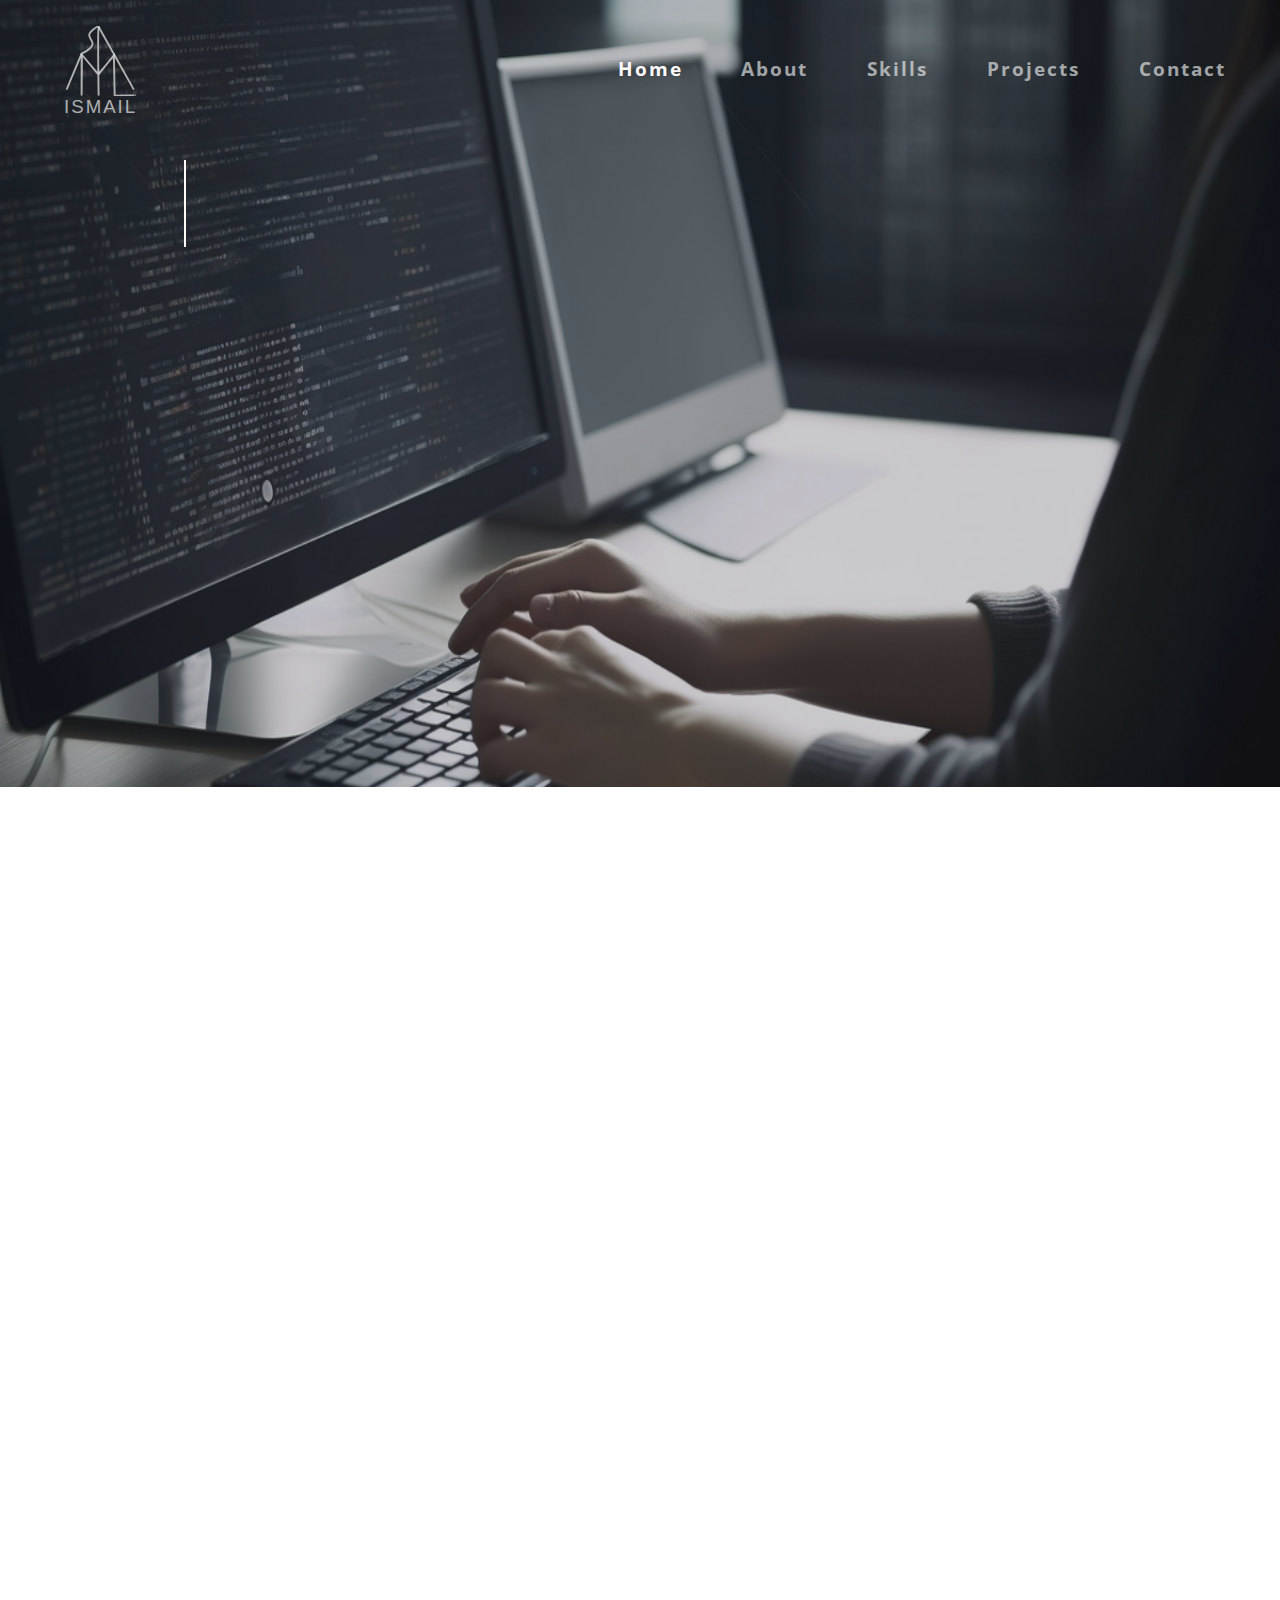
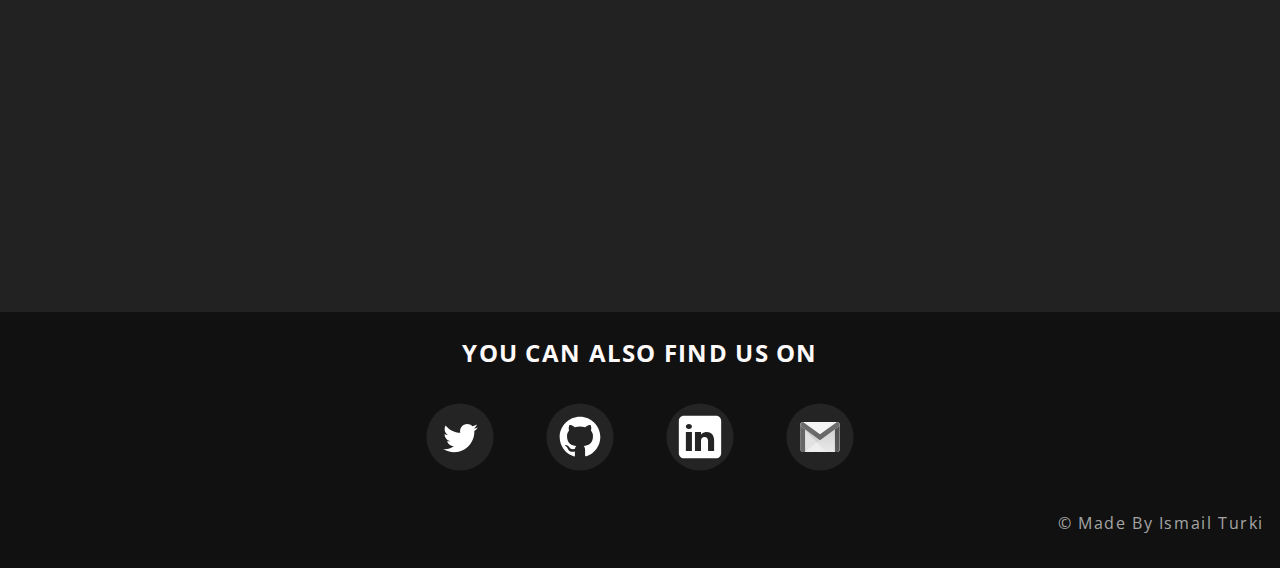
<file: home.html>
<!DOCTYPE html>
<html lang="en">

<head>
    <meta charset="UTF-8">
    <meta http-equiv="X-UA-Compatible" content="IE=edge">
    <meta name="viewport" content="width=device-width, initial-scale=1.0">
    <link rel="icon" type="image/x-icon" href="assests/images/logo12.svg">
    <title>portfolio</title>
    <link rel="stylesheet" href="style.css">

</head>

<body>
    <script defer src="script.js"></script>
    <div class="banier" id="banier">
        <header>
            <div class="transperent_header">
                <a href="home.html" class="home_link">
                    <div class="logo_container">

                        <svg xmlns="http://www.w3.org/2000/svg" viewBox="0 0 182.85 183.31" class="logo">
                            <defs>
                                <style>
                                    .cls-1 {
                                        fill: none;
                                        stroke: rgba(245, 245, 245, 0.678);
                                        stroke-miterlimit: 10;
                                        stroke-width: 5px;
                                        transition: 0.4s;
                                    }

                                    .logo_container:hover svg .cls-1 {
                                        fill: none;
                                        stroke: white;
                                        stroke-miterlimit: 10;
                                        stroke-width: 6px;
                                        transition: 0.4s;
                                    }
                                </style>
                            </defs>
                            <g id="Layer_2" data-name="Layer 2">
                                <g id="Layer_1-2" data-name="Layer 1">
                                    <path class="cls-1"
                                        d="M84.46,126.11l-42.84-51q-.4,53.36-.82,106.71V72.23c23.57-11.39,28.9-20.44,28.7-27C69.22,36.53,59,32.13,60.8,22.66c1.13-5.93,6.25-10,12.18-14.78C76.84,4.78,83.61.31,85.15,1.79c.7.67.09,2.33,0,2.61-1.45,4.44-1.66,56.08,0,177.39" />
                                    <line class="cls-1" x1="85.15" y1="1.79" x2="177.18" y2="166.28" />
                                    <path class="cls-1"
                                        d="M85.15,125.84,125.05,77l2.18,104.78c57-.59,54.09,0,54.09,0" />
                                    <line class="cls-1" x1="40.8" y1="72.23" x2="1.38" y2="166.28" />
                                </g>
                            </g>
                        </svg>
                        <h3> Ismail</h3>
                    </div>
                </a>
                <div class="links">
                    <h3><a href="home.html">Home</a></h3>
                    <h3><a href="#about">About</a></h3>
                    <h3><a href="#skills">Skills</a></h3>
                    <h3><a href="#projects">Projects</a></h3>
                    <h3><a href="#contact">Contact</a></h3>


                </div>
            </div>
            <div class="hero_wraper">
                <div class="hi_text">
                    <h1><span class="typed">Hi,</span><br>
                        <span class="typed">I'm ismail</span> <br>
                        <span class="typed">front-end developer</span>
                    </h1>
                </div>
                <h3 class="delay2" id="welcome">welcome to my portfolio!</h3>
                <div class="buttons">
                    <a href="#contact"><button class="contact delay2">Lets Talk !</button>

                    </a>
                </div>
            </div>
    </div>
    </header>
    <main>

        <div class="anchor_about" id="about"></div>
        <a href="#banier">
            <div class="up_button" id="up">
                <svg version="1.1" id="arrow" xmlns="http://www.w3.org/2000/svg"
                    xmlns:xlink="http://www.w3.org/1999/xlink" x="0px" y="0px" viewBox="0 0 122.88 120.64"
                    style="enable-background:new 0 0 122.88 120.64" xml:space="preserve">
                    <g>
                        <path
                            d="M108.91,66.6c1.63,1.55,3.74,2.31,5.85,2.28c2.11-0.03,4.2-0.84,5.79-2.44l0.12-0.12c1.5-1.58,2.23-3.6,2.2-5.61 c-0.03-2.01-0.82-4.01-2.37-5.55C102.85,37.5,84.9,20.03,67.11,2.48c-0.05-0.07-0.1-0.13-0.16-0.19C65.32,0.73,63.19-0.03,61.08,0 c-2.11,0.03-4.21,0.85-5.8,2.45l-0.26,0.27C37.47,20.21,19.87,37.65,2.36,55.17C0.82,56.71,0.03,58.7,0,60.71 c-0.03,2.01,0.7,4.03,2.21,5.61l0.15,0.15c1.58,1.57,3.66,2.38,5.76,2.41c2.1,0.03,4.22-0.73,5.85-2.28l47.27-47.22L108.91,66.6 L108.91,66.6z M106.91,118.37c1.62,1.54,3.73,2.29,5.83,2.26c2.11-0.03,4.2-0.84,5.79-2.44l0.12-0.12c1.5-1.57,2.23-3.6,2.21-5.61 c-0.03-2.01-0.82-4.02-2.37-5.55C101.2,89.63,84.2,71.76,67.12,54.24c-0.05-0.07-0.11-0.14-0.17-0.21 c-1.63-1.55-3.76-2.31-5.87-2.28c-2.11,0.03-4.21,0.85-5.8,2.45C38.33,71.7,21.44,89.27,4.51,106.8l-0.13,0.12 c-1.54,1.53-2.32,3.53-2.35,5.54c-0.03,2.01,0.7,4.03,2.21,5.61l0.15,0.15c1.58,1.57,3.66,2.38,5.76,2.41 c2.1,0.03,4.22-0.73,5.85-2.28l45.24-47.18L106.91,118.37L106.91,118.37z" />
                    </g>
                </svg>
            </div>
        </a>
        <article class="reveal fade-left">
            <div class="about-text">
                <h1 class="modif">About me</h1>
                <div class="about_container">
                    <p> Hi! I’m Ismail Turki,and I’m a front-end developer who has passion for building clean web sites
                        with
                        intuitive functionalities and smooth animations.<br> I have more then 3 years of coding
                        experience
                        ,I
                        enjoy the process of turning ideas into
                        reality
                        using creative
                        solutions.I’m always curious about learning new skills and tools.
                    </p>
                    <div class="profile-pic">
                        <img src="assests/images/portfolio.png" id='portpic' alt="" class="portfolio">
                    </div>
                </div>

            </div>
            <a href="#contact"><button class="contact_about">Contact me</button></a>
        </article>

        <div class="Skills">
            <div class="anchor_about" id="skills"></div>
            <div class="service_wraper reveal fade-left">
                <h1 class="modif">Skills</h1>
                <div class="flexwraper">
                    <div class="" id="html">
                        <svg xmlns="http://www.w3.org/2000/svg" id="html" viewBox="0 0 512 512">
                            <path fill="#E34F26" d="M71,460 L30,0 481,0 440,460 255,512" />
                            <path fill="#EF652A" d="M256,472 L405,431 440,37 256,37" />
                            <path fill="#EBEBEB"
                                d="M256,208 L181,208 176,150 256,150 256,94 255,94 114,94 115,109 129,265 256,265zM256,355 L255,355 192,338 188,293 158,293 132,293 139,382 255,414 256,414z" />
                            <path fill="#FFF"
                                d="M255,208 L255,265 325,265 318,338 255,355 255,414 371,382 372,372 385,223 387,208 371,208zM255,94 L255,129 255,150 255,150 392,150 392,150 392,150 393,138 396,109 397,94z" />
                        </svg>
                        <p class="year">+3 years</p>

                    </div>
                    <div id="css">
                        <svg xmlns="http://www.w3.org/2000/svg" fill="none" viewBox="0 0 124 141.53" id="css">
                            <path d="M10.383 126.892L0 0l124 .255-10.979 126.637-50.553 14.638z" fill="#1b73ba" />
                            <path d="M62.468 129.275V12.085l51.064.17-9.106 104.85z" fill="#1c88c7" />
                            <path
                                d="M100.851 27.064H22.298l2.128 15.318h37.276l-36.68 15.745 2.127 14.808h54.043l-1.958 20.68-18.298 3.575-16.595-4.255-1.277-11.745H27.83l2.042 24.426 32.681 9.106 31.32-9.957 4-47.745H64.765l36.085-14.978z"
                                fill="#fff" />
                        </svg>
                        <p class="year">+2.5 years</p>
                    </div>
                    <div id="js">
                        <svg xmlns="http://www.w3.org/2000/svg" preserveAspectRatio="xMinYMin meet"
                            viewBox="0 0 256 256" id="javascript">
                            <path fill="#F7DF1E" d="M0 0h256v256H0V0z"></path>
                            <path
                                d="M67.312 213.932l19.59-11.856c3.78 6.701 7.218 12.371 15.465 12.371 7.905 0 12.89-3.092 12.89-15.12v-81.798h24.057v82.138c0 24.917-14.606 36.259-35.916 36.259-19.245 0-30.416-9.967-36.087-21.996M152.381 211.354l19.588-11.341c5.157 8.421 11.859 14.607 23.715 14.607 9.969 0 16.325-4.984 16.325-11.858 0-8.248-6.53-11.17-17.528-15.98l-6.013-2.58c-17.357-7.387-28.87-16.667-28.87-36.257 0-18.044 13.747-31.792 35.228-31.792 15.294 0 26.292 5.328 34.196 19.247L210.29 147.43c-4.125-7.389-8.591-10.31-15.465-10.31-7.046 0-11.514 4.468-11.514 10.31 0 7.217 4.468 10.14 14.778 14.608l6.014 2.577c20.45 8.765 31.963 17.7 31.963 37.804 0 21.654-17.012 33.51-39.867 33.51-22.339 0-36.774-10.654-43.819-24.574">
                            </path>
                        </svg>
                        <p class="year">+1.5 years</p>
                    </div>
                </div>
            </div>
        </div>
        <div class="porjects">
            <div id="projects"></div>
            <div class="projects_wraper reveal fade-left">
                <p class="title modif">Recent Projects</p>
                <div class="pojects-layout" id="pojects-layout">

                    <div class="card-project">
                        <div class="project-pic">
                            <a href="assests/Todo/Index.html" draggable="false" target="_blank">
                                <div class="i1"></div>
                            </a>
                        </div>
                        <div class="discription">
                            <div class="header_disc">
                                <p>My To Do List</p>
                                <p title="more info" class=" more">+</p>
                            </div>
                            <div class="disapear triger">
                                <ul>
                                    <li>This project was made using HTML, CSS, and vanilla JavaScript.
                                    </li><br>
                                    <li>
                                        The to-do list utilizes local storage to store the to do list in your local
                                        storage so you can open it any any time.
                                    </li><br>
                                    <li>This was a two-person project, and my part mainly focused on the data storage
                                        using JavaScript.</li><br>

                                    <li>The project was completed within one week</li>
                                </ul>
                            </div>
                        </div>
                    </div>
                    <div class="card-project">
                        <a href="assests/project wreb/index.html" draggable="false" target="_blank">
                            <div class="i2"></div>
                        </a>
                        <div class="discription">
                            <div class="header_disc">
                                <p>ISAMM
                                </p>
                                <p title="more info" class=" more">+</p>
                            </div>
                            <div class="disapear triger">
                                <ul class="isamm">
                                    <li>This project was made using only HTML and CSS.
                                    </li><br>
                                    <li>
                                        This website is for a university called ISAMM, based in Tunisia. I was only able
                                        to use HTML and CSS without JavaScript. </li><br>
                                    <li>This was a solo project. The website was mainly focused on animations and
                                        effects.
                                    </li><br>
                                    <li>The project was completed within 3days.</li>
                                </ul>
                            </div>
                        </div>
                    </div>
                    <div class="card-project">

                        <div class="i3"></div> <a href="#" draggable="false" target="_blank">
                        </a>
                        <div class="discription">
                            <div class="header_disc">
                                <p>Project not available
                                </p>
                                <p title="more info" class=" more">+</p>
                            </div>
                            <div class="disapear triger">
                                <ul class="isamm">
                                    <p id="not-available1">❌This project is not available at the moment</p>
                                </ul>
                            </div>
                        </div>
                    </div>
                    <div class="card-project">

                        <div class="i3"></div> <a href="#" draggable="false" target="_blank">
                        </a>
                        <div class="discription">
                            <div class="header_disc">
                                <p>Project not available
                                </p>
                                <p title="more info" class=" more">+</p>
                            </div>
                            <div class="disapear triger">
                                <ul class="isamm">
                                    <p id="not-available2">❌This project is not available at the moment</p>
                                </ul>
                            </div>
                        </div>
                    </div>
                </div>
            </div>
        </div>
        <div class="contact-page">
            <div class="anchor_about" id="contact"></div>
            <div class="contact_wraper reveal fade-left">
                <form method="POST" action="https://formsubmit.co/turkiismail07@gmail.com"  class="form_card">
                    <p class="title_contact">Let's Talk!</p>
                    <p class="title_contact_side">You can contact me directly by filling out this form!</p>
                    <input type="text" placeholder="Full Name" required class="Name input" onfocus="name_av()"
                        onblur="b_name_av()">
                    <input type="email" placeholder="Email" required class="Email input" name="email" id="email"
                        onfocus="email_av()" onblur="b_email_av()">
                    <input type="text" placeholder="Subject" required class="subject input" name="_subject" id="sub"
                        onfocus="subject_av()" onblur="b_subject_av()">
                    <textarea placeholder="Send me a Message !" name="message" class="textarea input" required
                        onfocus="glasess_on()" onblur="glasess_off()"></textarea>
                    <input type="submit" value="Send" class="button_form">
                    <input type="hidden" name="_next" value="turkiismail.github.io/Turki-Ismail-portfolio.github.io/thankyoupage.html">
                    <input type="hidden" name="_captcha" value="false">

                </form>
                <div class="animation_wraper" id="ani">
                    <div class="animation">
                        <div class="avatar" id="avatar"></div>
                        <div class="hands">
                            <div class="hand_left" id="left_hand"></div>
                            <div class="hand_right" id="right_hand"></div>
                        </div>
                        <div class="glasess_container">
                            <div class="glasess" id="glasess"></div>
                            <div class="hand_top" id="hand_top"></div>
                        </div>
                    </div>
                </div>
            </div>
        </div>
    </main>
    <footer class="">
        <div class="footer_wraper ">
            <p class="text_footer">you can also find us on</p>
            <div class="icons">

                <!--Twitter-->
                <a href="https://twitter.com/IsmailTurki07" target="_blank" class="social twitter" title="Twitter">
                    <div class="circle"></div>
                    <svg viewBox="0 0 512 512">
                        <path
                            d="M419.6 168.6c-11.7 5.2-24.2 8.7-37.4 10.2 13.4-8.1 23.8-20.8 28.6-36 -12.6 7.5-26.5 12.9-41.3 15.8 -11.9-12.6-28.8-20.6-47.5-20.6 -42 0-72.9 39.2-63.4 79.9 -54.1-2.7-102.1-28.6-134.2-68 -17 29.2-8.8 67.5 20.1 86.9 -10.7-0.3-20.7-3.3-29.5-8.1 -0.7 30.2 20.9 58.4 52.2 64.6 -9.2 2.5-19.2 3.1-29.4 1.1 8.3 25.9 32.3 44.7 60.8 45.2 -27.4 21.4-61.8 31-96.4 27 28.8 18.5 63 29.2 99.8 29.2 120.8 0 189.1-102.1 185-193.6C399.9 193.1 410.9 181.7 419.6 168.6z" />
                    </svg>
                </a>
                <!--Github-->
                <a href="https://github.com/TurkiIsmail" target="_blank" class="social github" title="GitHub">
                    <div class="circle"></div>
                    <svg viewBox="0 0 512 512">
                        <path
                            d="M256 70.7c-102.6 0-185.9 83.2-185.9 185.9 0 82.1 53.3 151.8 127.1 176.4 9.3 1.7 12.3-4 12.3-8.9V389.4c-51.7 11.3-62.5-21.9-62.5-21.9 -8.4-21.5-20.6-27.2-20.6-27.2 -16.9-11.5 1.3-11.3 1.3-11.3 18.7 1.3 28.5 19.2 28.5 19.2 16.6 28.4 43.5 20.2 54.1 15.4 1.7-12 6.5-20.2 11.8-24.9 -41.3-4.7-84.7-20.6-84.7-91.9 0-20.3 7.3-36.9 19.2-49.9 -1.9-4.7-8.3-23.6 1.8-49.2 0 0 15.6-5 51.1 19.1 14.8-4.1 30.7-6.2 46.5-6.3 15.8 0.1 31.7 2.1 46.6 6.3 35.5-24 51.1-19.1 51.1-19.1 10.1 25.6 3.8 44.5 1.8 49.2 11.9 13 19.1 29.6 19.1 49.9 0 71.4-43.5 87.1-84.9 91.7 6.7 5.8 12.8 17.1 12.8 34.4 0 24.9 0 44.9 0 51 0 4.9 3 10.7 12.4 8.9 73.8-24.6 127-94.3 127-176.4C441.9 153.9 358.6 70.7 256 70.7z" />
                    </svg>
                </a>
                <!--Lined In-->
                <a href="https://www.linkedin.com/in/ismail-turki-286883279/" target="_blank" class="social linked_in"
                    title="LinkedIn">
                    <div class="circle"></div><svg xmlns="http://www.w3.org/2000/svg"
                        xmlns:xlink="http://www.w3.org/1999/xlink" viewBox="0,0,256,256" fill-rule="nonzero">
                        <g fill-rule="nonzero" stroke="none" stroke-width="1" stroke-linecap="butt"
                            stroke-linejoin="miter" stroke-miterlimit="10" stroke-dasharray="" stroke-dashoffset="0"
                            font-family="none" font-weight="none" font-size="none" text-anchor="none"
                            style="mix-blend-mode: normal">
                            <g transform="scale(5.12,5.12)">
                                <path stok
                                    d="M41,4h-32c-2.76,0 -5,2.24 -5,5v32c0,2.76 2.24,5 5,5h32c2.76,0 5,-2.24 5,-5v-32c0,-2.76 -2.24,-5 -5,-5zM17,20v19h-6v-19zM11,14.47c0,-1.4 1.2,-2.47 3,-2.47c1.8,0 2.93,1.07 3,2.47c0,1.4 -1.12,2.53 -3,2.53c-1.8,0 -3,-1.13 -3,-2.53zM39,39h-6c0,0 0,-9.26 0,-10c0,-2 -1,-4 -3.5,-4.04h-0.08c-2.42,0 -3.42,2.06 -3.42,4.04c0,0.91 0,10 0,10h-6v-19h6v2.56c0,0 1.93,-2.56 5.81,-2.56c3.97,0 7.19,2.73 7.19,8.26z">
                                </path>
                            </g>
                        </g>
                    </svg>
                </a>
                <a href="mailto:turkiismail07@gmail.com" class="social gmail_footer">
                    <div class="circle"></div>
                    <svg xmlns="http://www.w3.org/2000/svg" viewBox="0 0 48 48">
                        <linearGradient id="6769YB8EDCGhMGPdL9zwWa" x1="15.072" x2="24.111" y1="13.624" y2="24.129"
                            gradientUnits="userSpaceOnUse">
                            <stop offset="0" stop-color="#e3e3e3" />
                            <stop offset="1" stop-color="#e2e2e2" />
                        </linearGradient>
                        <path fill="url(#6769YB8EDCGhMGPdL9zwWa)"
                            d="M42.485,40H5.515C4.126,40,3,38.874,3,37.485V10.515C3,9.126,4.126,8,5.515,8h36.969	C43.874,8,45,9.126,45,10.515v26.969C45,38.874,43.874,40,42.485,40z" />
                        <linearGradient id="6769YB8EDCGhMGPdL9zwWb" x1="26.453" x2="36.17" y1="25.441" y2="37.643"
                            gradientUnits="userSpaceOnUse">
                            <stop offset="0" stop-color="#f5f5f5" />
                            <stop offset=".03" stop-color="#eee" />
                            <stop offset="1" stop-color="#eee" />
                        </linearGradient>
                        <path fill="url(#6769YB8EDCGhMGPdL9zwWb)"
                            d="M42.485,40H8l37-29v26.485C45,38.874,43.874,40,42.485,40z" />
                        <linearGradient id="6769YB8EDCGhMGPdL9zwWc" x1="3" x2="45" y1="24" y2="24"
                            gradientUnits="userSpaceOnUse">
                            <stop offset="0" stop-color="#d74a39" />
                            <stop offset="1" stop-color="#c73d28" />
                        </linearGradient>
                        <path fill="url(#6769YB8EDCGhMGPdL9zwWc)"
                            d="M5.515,8H8v32H5.515C4.126,40,3,38.874,3,37.485V10.515C3,9.126,4.126,8,5.515,8z M42.485,8	H40v32h2.485C43.874,40,45,38.874,45,37.485V10.515C45,9.126,43.874,8,42.485,8z" />
                        <linearGradient id="6769YB8EDCGhMGPdL9zwWd" x1="24" x2="24" y1="8" y2="38.181"
                            gradientUnits="userSpaceOnUse">
                            <stop offset="0" stop-opacity=".15" />
                            <stop offset="1" stop-opacity=".03" />
                        </linearGradient>
                        <path fill="url(#6769YB8EDCGhMGPdL9zwWd)"
                            d="M42.485,40H30.515L3,11.485v-0.969C3,9.126,4.126,8,5.515,8h36.969	C43.874,8,45,9.126,45,10.515v26.969C45,38.874,43.874,40,42.485,40z" />
                        <linearGradient id="6769YB8EDCGhMGPdL9zwWe" x1="3" x2="45" y1="17.73" y2="17.73"
                            gradientUnits="userSpaceOnUse">
                            <stop offset="0" stop-color="#f5f5f5" />
                            <stop offset="1" stop-color="#f5f5f5" />
                        </linearGradient>
                        <path fill="url(#6769YB8EDCGhMGPdL9zwWe)"
                            d="M43.822,13.101L24,27.459L4.178,13.101C3.438,12.565,3,11.707,3,10.793v-0.278	C3,9.126,4.126,8,5.515,8h36.969C43.874,8,45,9.126,45,10.515v0.278C45,11.707,44.562,12.565,43.822,13.101z" />
                        <linearGradient id="6769YB8EDCGhMGPdL9zwWf" x1="24" x2="24" y1="8.446" y2="27.811"
                            gradientUnits="userSpaceOnUse">
                            <stop offset="0" stop-color="#e05141" />
                            <stop offset="1" stop-color="#de4735" />
                        </linearGradient>
                        <path fill="url(#6769YB8EDCGhMGPdL9zwWf)"
                            d="M42.485,8h-0.3L24,21.172L5.815,8h-0.3C4.126,8,3,9.126,3,10.515v0.278	c0,0.914,0.438,1.772,1.178,2.308L24,27.459l19.822-14.358C44.562,12.565,45,11.707,45,10.793v-0.278C45,9.126,43.874,8,42.485,8z" />
                    </svg>
                </a>

            </div>
            <div class="discription_footer">this portfolio was made uesing html css and js <br>all the animations were
                made
                from scratch</div>
        </div>
        <div class="credits">© Made by Ismail Turki</div>
    </footer>

</body>

</html>
</file>
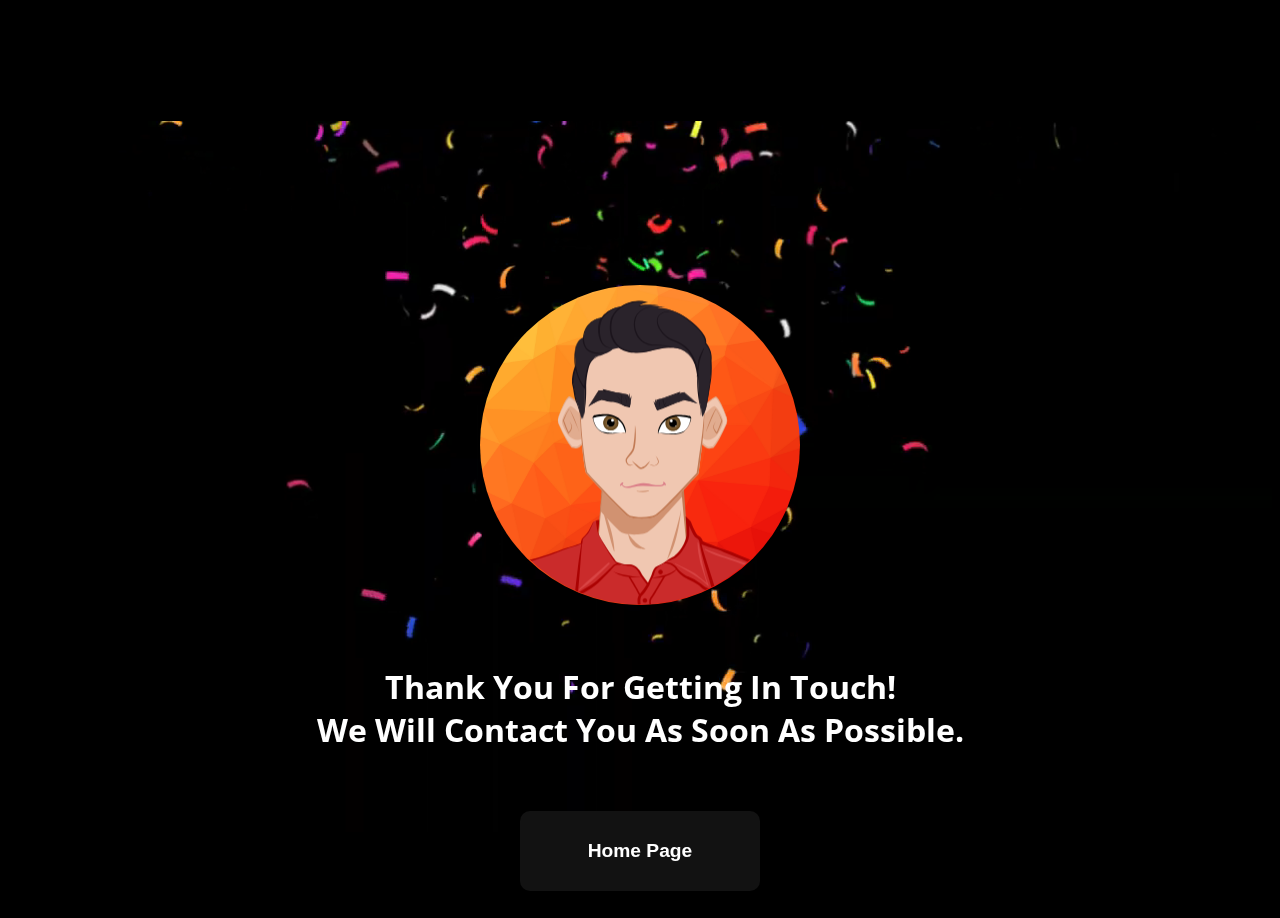
<file: thankyoupage.html>
!
<!DOCTYPE html>
<html lang="en">

<head>
    <meta charset="UTF-8">
    <meta http-equiv="X-UA-Compatible" content="IE=edge">
    <meta name="viewport" content="width=device-width, initial-scale=1.0">
    <link rel="icon" type="image/x-icon" href="assests/images/logo12.svg">
    <link rel="stylesheet" href="thankyou.css">
    <title>Thank you!</title>
</head>

<body>
    <video autoplay muted loop id="myVideo">
        <source src="assests/images/Happy Birthday Confetti.mp4" type="video/mp4">

    </video>
    <div class="content">
        <div class="animation_wraper postion up">
            <div class="animation">
                <div class="avatar" id="avatar"></div>
            </div>

        </div>
        <h1 class="up">Thank you for getting in touch! <br>We will contact you as soon as possible.
        </h1>
        <a href="home.html" class="up">
            <button class="button">home page</button>
        </a>
    </div>
    <script>
        var video = document.getElementById("myVideo");
        var btn = document.getElementById("myBtn");

        function myFunction() {
            if (video.paused) {
                video.play();
                btn.innerHTML = "Pause";
            } else {
                video.pause();
                btn.innerHTML = "Play";
            }
        }
    </script>
</body>

</html>
</file>
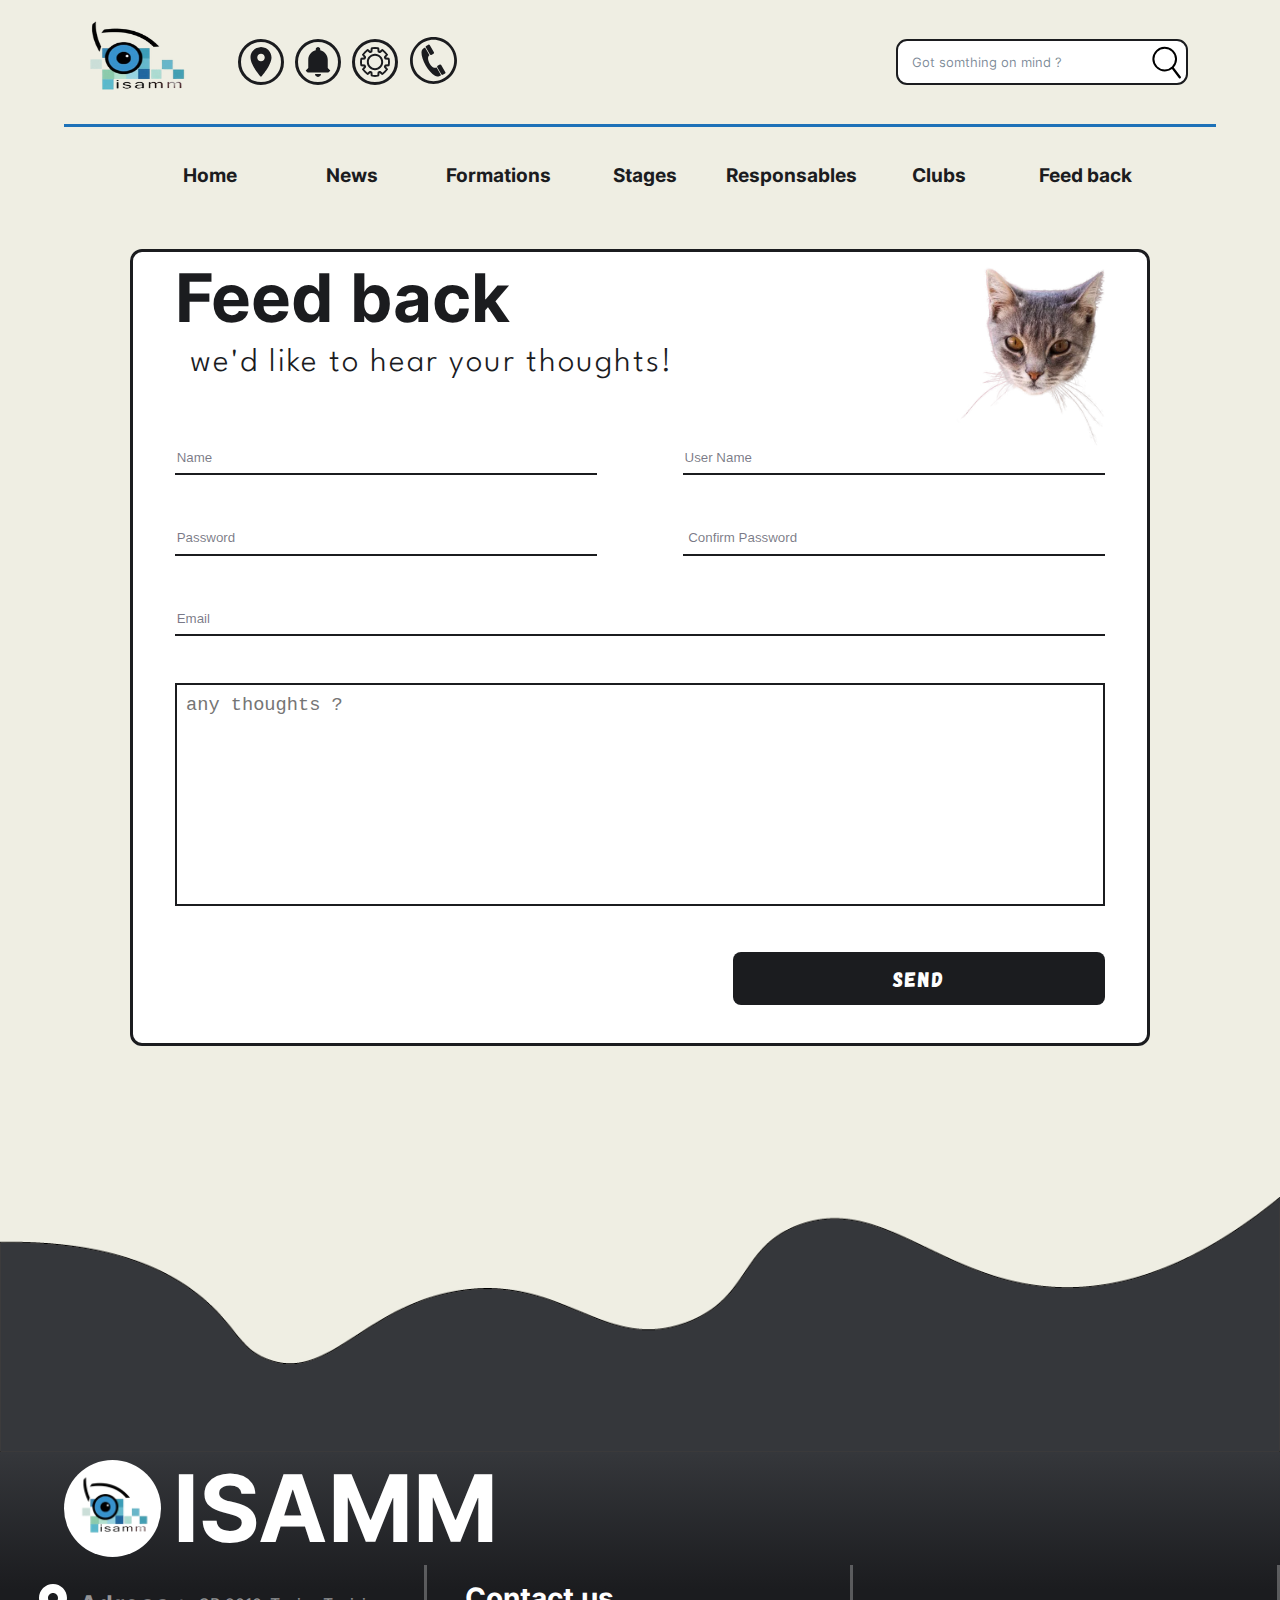
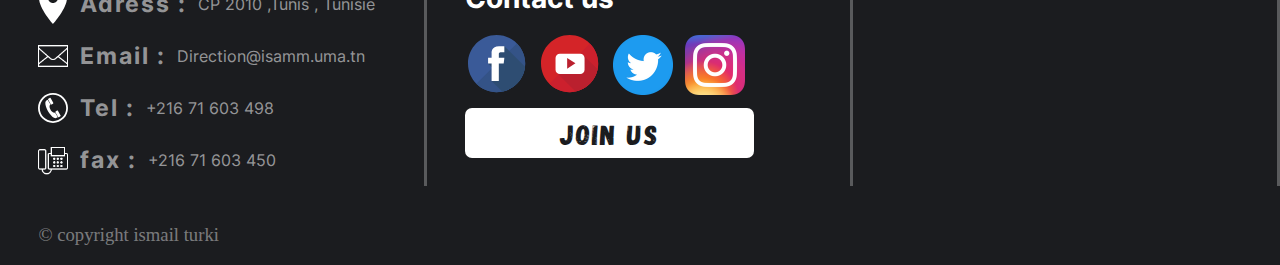
<file: assests/project wreb/feedback.html>
<!DOCTYPE html>
<html lang="en">

<head>
    <meta charset="UTF-8">
    <meta http-equiv="X-UA-Compatible" content="IE=edge">
    <meta name="viewport" content="width=device-width, initial-scale=1.0">
    <title>feedback</title>
    <link rel="icon" type="image/x-icon" href="ICONS/header/isamm logo.png">

    <link rel="stylesheet" href="style.css">
</head>

<body>
    <header>
        <a href="index.html"><img src="ICONS/header/isamm logo.png" alt="ops" class="logo-isamm"></a>
        <div class="headerico">
            <!-- location -->
            <svg xmlns="http://www.w3.org/2000/svg" class="headico" xmlns:xlink="http://www.w3.org/1999/xlink"
                height="40.0" preserveAspectRatio="xMidYMid meet" version="1.0" viewBox="10.0 4.0 28.0 40.0"
                width="28.0" zoomAndPan="magnify">
                <g id="change1_1">
                    <path
                        d="M24 4c-7.73 0-14 6.27-14 14 0 10.5 14 26 14 26s14-15.5 14-26c0-7.73-6.27-14-14-14zm0 19c-2.76 0-5-2.24-5-5s2.24-5 5-5 5 2.24 5 5-2.24 5-5 5z"
                        fill="inherit" />
                </g>
            </svg>
            <!-- bell -->
            <svg xmlns="http://www.w3.org/2000/svg" class="headico" xmlns:xlink="http://www.w3.org/1999/xlink"
                height="40.0" preserveAspectRatio="xMidYMid meet" version="1.0" viewBox="6.0 4.0 34.0 40.0" width="34.0"
                zoomAndPan="magnify">
                <g id="change1_1">
                    <path
                        d="M23 44c2.21 0 4-1.79 4-4h-8c0 2.21 1.79 4 4 4zm13-12v-11c0-6.15-4.27-11.28-10-12.64v-1.36c0-1.66-1.34-3-3-3s-3 1.34-3 3v1.36c-5.73 1.36-10 6.49-10 12.64v11l-4 4v2h34v-2l-4-4z" />
                </g>
            </svg>
            <!-- settings -->
            <svg class="headico" xmlns="http://www.w3.org/2000/svg" xmlns:xlink="http://www.w3.org/1999/xlink"
                height="30.0" preserveAspectRatio="xMidYMid meet" version="1.0" viewBox="1.0 1.0 30.0 30.0" width="30.0"
                zoomAndPan="magnify">
                <g id="change1_1">
                    <path
                        d="M30.10498,11.77832l-3.00732-0.31836c-0.01318-0.03223-0.02686-0.06445-0.04004-0.09668l1.90186-2.35156 c0.32129-0.39746,0.29102-0.97461-0.0708-1.33594l-4.56445-4.56445c-0.36279-0.36328-0.93848-0.39258-1.33594-0.07031 l-2.35156,1.90137c-0.03223-0.01367-0.06396-0.02637-0.09619-0.04004l-0.31836-3.00781C20.16797,1.38574,19.73926,1,19.22754,1 h-6.45508c-0.51172,0-0.94043,0.38574-0.99463,0.89453l-0.31836,3.00781c-0.03223,0.0127-0.06396,0.02637-0.09619,0.04004 L9.01172,3.04102C8.61377,2.71875,8.03809,2.74805,7.67578,3.11133L3.11133,7.67578 c-0.36182,0.36133-0.39209,0.93848-0.0708,1.33594l1.90186,2.35156c-0.01318,0.03223-0.02686,0.06445-0.04004,0.09668 l-3.00732,0.31836C1.38623,11.83203,1,12.26074,1,12.77246v6.45508c0,0.51172,0.38623,0.94043,0.89502,0.99414l3.00732,0.31836 c0.01318,0.03223,0.02686,0.06445,0.04004,0.09668l-1.90186,2.35156c-0.32129,0.39746-0.29102,0.97461,0.0708,1.33594 l4.56445,4.56445c0.3623,0.3623,0.93799,0.3916,1.33594,0.07031l2.35156-1.90137c0.03223,0.01367,0.06396,0.02734,0.09619,0.04004 l0.31836,3.00781C11.83203,30.61426,12.26074,31,12.77246,31h6.45508c0.51172,0,0.94043-0.38574,0.99463-0.89453l0.31836-3.00781 c0.03223-0.01367,0.06396-0.02637,0.09619-0.04004l2.35156,1.90137c0.39746,0.32129,0.97314,0.29199,1.33594-0.07031 l4.56445-4.56445c0.36182-0.36133,0.39209-0.93848,0.0708-1.33594l-1.90186-2.35156 c0.01318-0.03223,0.02686-0.06445,0.04004-0.09668l3.00732-0.31836C30.61377,20.16797,31,19.73926,31,19.22754v-6.45508 C31,12.26074,30.61377,11.83203,30.10498,11.77832z M29,18.32813l-2.72363,0.28809 c-0.38525,0.04004-0.71191,0.2998-0.83936,0.66504c-0.125,0.35938-0.2749,0.71875-0.44434,1.06836 c-0.16895,0.34863-0.12109,0.76367,0.12207,1.06543l1.72363,2.13086l-3.29199,3.29199l-2.13135-1.72266 c-0.30176-0.24512-0.7168-0.29102-1.06494-0.12207c-0.35498,0.17188-0.71387,0.32031-1.06641,0.44238 c-0.36621,0.12695-0.62646,0.4541-0.66748,0.83984L18.32764,29h-4.65527l-0.28857-2.72461 c-0.04102-0.38574-0.30127-0.71289-0.66748-0.83984c-0.35449-0.12207-0.71289-0.27148-1.06592-0.44238 c-0.34814-0.16895-0.76318-0.12305-1.06543,0.12207l-2.13135,1.72266L5.16162,23.5459l1.72363-2.13086 c0.24316-0.30176,0.29102-0.7168,0.12207-1.06543C6.83789,20,6.68799,19.64063,6.56299,19.28125 c-0.12744-0.36523-0.4541-0.625-0.83936-0.66504L3,18.32813v-4.65625l2.72363-0.28809 c0.38525-0.04004,0.71191-0.2998,0.83936-0.66504c0.125-0.35938,0.2749-0.71875,0.44434-1.06836 c0.16895-0.34863,0.12109-0.76367-0.12207-1.06543L5.16162,8.4541l3.29199-3.29199l2.13135,1.72266 c0.30225,0.24512,0.71729,0.29199,1.06543,0.12207c0.35303-0.1709,0.71143-0.32031,1.06592-0.44238 c0.36621-0.12695,0.62646-0.4541,0.66748-0.83984L13.67236,3h4.65527l0.28857,2.72461 c0.04102,0.38574,0.30127,0.71289,0.66748,0.83984c0.35254,0.12207,0.71143,0.27051,1.06641,0.44238 c0.34814,0.16992,0.76318,0.12305,1.06494-0.12207l2.13135-1.72266l3.29199,3.29199l-1.72363,2.13086 c-0.24316,0.30176-0.29102,0.7168-0.12207,1.06543c0.16943,0.34961,0.31934,0.70898,0.44434,1.06836 c0.12744,0.36523,0.4541,0.625,0.83936,0.66504L29,13.67188V18.32813z"
                        fill="inherit" />
                    <path
                        d="M16,7.83008c-4.50488,0-8.16943,3.66504-8.16943,8.16992S11.49512,24.16992,16,24.16992S24.16943,20.50488,24.16943,16 S20.50488,7.83008,16,7.83008z M16,22.16992c-3.40186,0-6.16943-2.76758-6.16943-6.16992S12.59814,9.83008,16,9.83008 S22.16943,12.59766,22.16943,16S19.40186,22.16992,16,22.16992z"
                        fill="inherit" />
                </g>
            </svg>
            <!-- settings -->
            <div class="phone">
                <svg xmlns="http://www.w3.org/2000/svg" class="phonex" xmlns:xlink="http://www.w3.org/1999/xlink"
                    fill-rule="evenodd" height="58.3" image-rendering="optimizeQuality"
                    preserveAspectRatio="xMidYMid meet" shape-rendering="geometricPrecision"
                    text-rendering="geometricPrecision" version="1.0" viewBox="-0.0 -0.0 58.3 58.3" width="58.3"
                    zoomAndPan="magnify">
                    <g id="change1_1">
                        <path
                            d="m24.186 22.5c-5.4466 3.1445 2.8637 18.724 8.8237 15.283l5.526 9.5712c-2.5146 1.4519-4.6432 2.3671-7.5585 0.70054-8.0946-4.6273-17.005-20.054-16.751-29.256 0.08805-3.196 1.971-4.4482 4.434-5.8702l5.526 9.5712z"
                            fill="#1b1c1f" />
                    </g>
                    <g id="change1_2">
                        <path
                            d="m26.4704,22.2399c-.58849.33978-1.3458.13697-1.68564-.45158l-5.2095-9.02316c-.33984-.58862-.13703-1.34586.45152-1.6857l2.73799-1.58075c.58855-.33984 1.34598-.13685 1.68576.4517l5.2095,9.0231c.33978.58849.13691,1.3458-.45158,1.68558l-2.73805,1.58081z"
                            fill="#1b1c1f" />
                    </g>
                    <g id="change1_3">
                        <path
                            d="m40.7023,46.8904c-.58849.33978-1.3458.13697-1.68564-.45164l-5.2095-9.02316c-.33984-.58855-.13703-1.34586.45152-1.68564l2.73799-1.58081c.58855-.33978 1.34598-.13679 1.68576.4517l5.2095,9.0231c.33978.58855.13691,1.34586-.45158,1.68564l-2.73805,1.58081z"
                            fill="#1b1c1f" />
                    </g>
                    <g id="change1_4">
                        <path
                            d="m29.141-2.845e-15h4.3e-4v0.00679c8.05 1.2e-4 15.335 3.26 20.604 8.5296s8.5291 12.554 8.5293 20.604h0.00679v0.00136h-0.00679c-1.2e-4 8.05-3.26 15.335-8.5296 20.604s-12.554 8.5291-20.604 8.5293v0.00679h-0.00136v-0.00679c-8.05-1.2e-4 -15.335-3.26-20.604-8.5296s-8.5291-12.554-8.5293-20.604h-0.00679v-0.00136h0.00679c1.2e-4 -8.05 3.26-15.335 8.5296-20.604s12.554-8.5291 20.604-8.5293v-0.00679h9.3e-4zm4.3e-4 3.4758v0.00679h-0.00136v-0.00679c-7.0792 1.9e-4 -13.494 2.8753-18.141 7.5226s-7.5229 11.063-7.5229 18.142h0.00679v0.00136h-0.00679c1.9e-4 7.0792 2.8753 13.494 7.5226 18.141s11.063 7.5229 18.142 7.5229v-0.00679h0.00136v0.00679c7.0792-1.9e-4 13.494-2.8753 18.141-7.5226s7.5229-11.063 7.5229-18.142h-0.00679v-0.00136h0.00679c-1.9e-4 -7.0792-2.8753-13.494-7.5226-18.141s-11.063-7.5229-18.142-7.5229z"
                            fill="#1b1c1f" fill-rule="nonzero" />
                    </g>
                </svg>
            </div>
        </div>
        <div class="searchr">

            <input type="text" placeholder=" Got somthing on mind ? " class=" inputh">
            <img src="ICONS/header/header mag.svg" class="mag">
        </div>
    </header>

    <nav>
        <div class="home hoverble">
            <svg style="color: white" xmlns="http://www.w3.org/2000/svg" width="32" height="32" viewBox="0 0 32 32">
                <path
                    d="M31.99 13.089l-15.99-9.792-5.495 3.365v-3.365h-5.005v6.427l-5.495 3.365 2.615 4.271 2.88-1.755v13.099h21v-13.099l2.875 1.755 2.615-4.271z"
                    fill="white" class="welp"></path>
            </svg>
            <a href="index.html">
                <h3>Home</h3>
            </a>

        </div>
        <a href="index.html#news" class="linkremove ">
            <h3 class="hoverble">News</h3>
        </a>
        <a href="index.html#formation" class="linkremove ">
            <h3 class="hoverble">Formations</h3>
        </a>
        <a href="index.html#stage" class="linkremove ">
            <h3 class="hoverble">Stages</h3>
        </a>
        <a href="index.html#rez" class="linkremove ">
            <h3 class="hoverble">Responsables</h3>
        </a>
        <a href="index.html#club" class="linkremove ">
            <h3 class="hoverble">Clubs</h3>
        </a>

        <a href="feedback.html" class="linkremove ">
            <h3>Feed back</h3>
        </a>

    </nav>

    <section>
        <form action="#" method="get" class="feed">
            <fieldset>
                <img src="ICONS/bsisa.webp" class="bsisa">
                <a href="#oof" class="oof">
                    <h1>Feed back</h1>
                </a>
                <h3 id="oof">we'd like to hear your thoughts!</h3>
                <div class="bigwraper">
                    <div class="formwraper">

                        <input type="text" class="input" id="name" placeholder="Name">

                        <input type="text" class="input" id="LastName" placeholder="User Name">
                    </div>
                    <div class="formwraper">
                        <input type="password" class="input" id="password" placeholder="Password">
                        <input type="password" class="input" id="confpassword" placeholder=" Confirm Password">
                    </div>
                    <div class="formwraper">

                        <input type="email" class="input" id="Email" placeholder="Email">
                    </div>
                    <div class="formwraper">
                        <textarea id="feedtext" placeholder="any thoughts ?"></textarea>

                    </div>



                    <input type="submit" class="buttonform" value="Send">
                </div>
            </fieldset>
        </form>
    </section>
    <footer>
        <img src="ICONS/footer/footer wigle3.png" class="wigle">
        <div class="footercontent">
            <div class="isamm">
                <img src="ICONS/header/isamm logo.png" class="imgisamm">
                <h1>ISAMM</h1>
            </div>
            <div class="bigfooter">
                <div class="sections-fot">

                    <div class="elment">
                        <svg xmlns="http://www.w3.org/2000/svg" xmlns:xlink="http://www.w3.org/1999/xlink" height="40.0"
                            preserveAspectRatio="xMidYMid meet" version="1.0" viewBox="10.0 4.0 28.0 40.0"
                            class="fotico" width="28.0" zoomAndPan="magnify">
                            <g id="change1_1">
                                <path
                                    d="M24 4c-7.73 0-14 6.27-14 14 0 10.5 14 26 14 26s14-15.5 14-26c0-7.73-6.27-14-14-14zm0 19c-2.76 0-5-2.24-5-5s2.24-5 5-5 5 2.24 5 5-2.24 5-5 5z"
                                    fill="white" />
                            </g>
                        </svg>

                        <h3>Adress :</h3>
                        <p>CP 2010 ,Tunis , Tunisie</p>
                    </div>
                    <div class="elment">
                        <img src="ICONS/footer/email.png" alt="ops" class="fotico">
                        <h3>Email :</h3>
                        <p>Direction@isamm.uma.tn</p>
                    </div>
                    <div class="elment">
                        <img src="ICONS/header/phone header copy.svg " fill="white" alt=" ops" class="fotico">
                        <h3>Tel :</h3>
                        <p>+216 71 603 498</p>
                    </div>
                    <div class="elment">
                        <img src="ICONS/footer/icons8-fax-50 (1).png " alt=" ops" class="fotico">
                        <h3>fax :</h3>
                        <p>+216 71 603 450</p>
                    </div>
                </div>
                <div class="sections-fot">
                    <h3 class="contact">Contact us</h3>
                    <div class="soicals">
                        <img src="ICONS/footer/facebook.svg" alt="" class="footicosoical">
                        <img src="ICONS/footer/youtube.svg" alt="" class="footicosoical">
                        <img src="ICONS/footer/twitter.png" alt="" class="footicosoical">
                        <img src="ICONS/footer/insta.png" alt="" class="footicosoical">

                    </div>
                    <div class="auctionfooter">
                        <a href="info.html" target="_blank"> <input type="button" value="JOIN US"
                                class="buttonus gradient"></a>
                    </div>
                </div>
                <div class="sections-fot"><iframe
                        src="https://www.google.com/maps/embed?pb=!1m18!1m12!1m3!1d3194.0903939849704!2d10.058380411210141!3d36.81635376667335!2m3!1f0!2f0!3f0!3m2!1i1024!2i768!4f13.1!3m3!1m2!1s0x12fd2d9783ace44f%3A0xde66d0d8c4b29aa6!2sISAMM%20Institut%20Sup%C3%A9rieur%20des%20Arts%20Multim%C3%A9dia%20de%20la%20Manouba!5e0!3m2!1sfr!2stn!4v1681786205699!5m2!1sfr!2stn"
                        style="border:0;" allowfullscreen="" loading="lazy" referrerpolicy="no-referrer-when-downgrade"
                        class="map"></iframe></div>
            </div>
            <p class="important">© copyright ismail turki</p>
        </div>

    </footer>
</body>

</html>
</file>
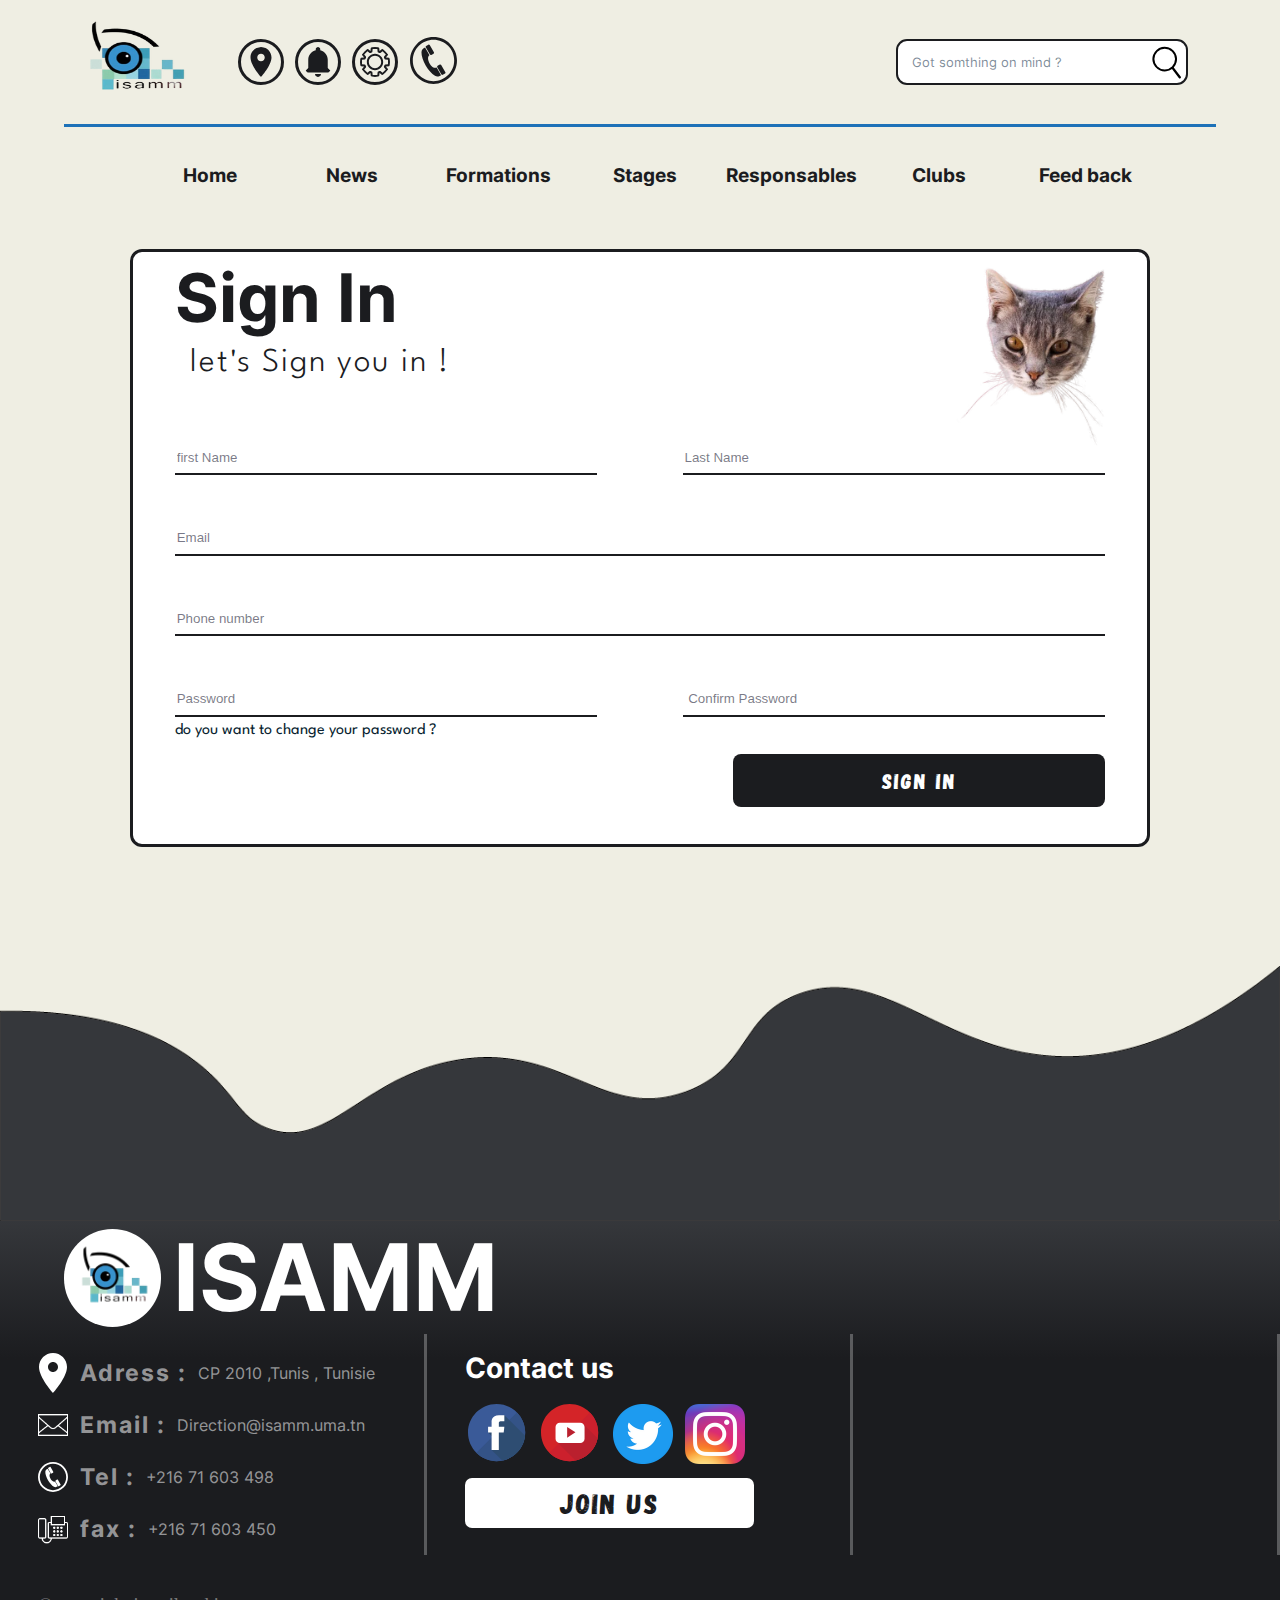
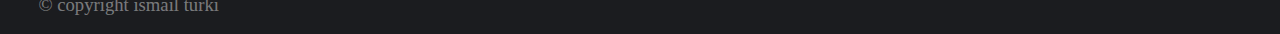
<file: assests/project wreb/info.html>
<!DOCTYPE html>
<html lang="en">

<head>
    <meta charset="UTF-8">
    <meta http-equiv="X-UA-Compatible" content="IE=edge">
    <meta name="viewport" content="width=device-width, initial-scale=1.0">
    <title>Sign In</title>
    <link rel="icon" type="image/x-icon" href="ICONS/header/isamm logo.png">

    <link rel="stylesheet" href="style.css">
</head>

<body>
    <header>
        <a href="index.html"><img src="ICONS/header/isamm logo.png" alt="ops" class="logo-isamm"></a>
        <div class="headerico">
            <!-- location -->
            <svg xmlns="http://www.w3.org/2000/svg" class="headico" xmlns:xlink="http://www.w3.org/1999/xlink"
                height="40.0" preserveAspectRatio="xMidYMid meet" version="1.0" viewBox="10.0 4.0 28.0 40.0"
                width="28.0" zoomAndPan="magnify">
                <g id="change1_1">
                    <path
                        d="M24 4c-7.73 0-14 6.27-14 14 0 10.5 14 26 14 26s14-15.5 14-26c0-7.73-6.27-14-14-14zm0 19c-2.76 0-5-2.24-5-5s2.24-5 5-5 5 2.24 5 5-2.24 5-5 5z"
                        fill="inherit" />
                </g>
            </svg>
            <!-- bell -->
            <svg xmlns="http://www.w3.org/2000/svg" class="headico" xmlns:xlink="http://www.w3.org/1999/xlink"
                height="40.0" preserveAspectRatio="xMidYMid meet" version="1.0" viewBox="6.0 4.0 34.0 40.0" width="34.0"
                zoomAndPan="magnify">
                <g id="change1_1">
                    <path
                        d="M23 44c2.21 0 4-1.79 4-4h-8c0 2.21 1.79 4 4 4zm13-12v-11c0-6.15-4.27-11.28-10-12.64v-1.36c0-1.66-1.34-3-3-3s-3 1.34-3 3v1.36c-5.73 1.36-10 6.49-10 12.64v11l-4 4v2h34v-2l-4-4z" />
                </g>
            </svg>
            <!-- settings -->
            <svg class="headico" xmlns="http://www.w3.org/2000/svg" xmlns:xlink="http://www.w3.org/1999/xlink"
                height="30.0" preserveAspectRatio="xMidYMid meet" version="1.0" viewBox="1.0 1.0 30.0 30.0" width="30.0"
                zoomAndPan="magnify">
                <g id="change1_1">
                    <path
                        d="M30.10498,11.77832l-3.00732-0.31836c-0.01318-0.03223-0.02686-0.06445-0.04004-0.09668l1.90186-2.35156 c0.32129-0.39746,0.29102-0.97461-0.0708-1.33594l-4.56445-4.56445c-0.36279-0.36328-0.93848-0.39258-1.33594-0.07031 l-2.35156,1.90137c-0.03223-0.01367-0.06396-0.02637-0.09619-0.04004l-0.31836-3.00781C20.16797,1.38574,19.73926,1,19.22754,1 h-6.45508c-0.51172,0-0.94043,0.38574-0.99463,0.89453l-0.31836,3.00781c-0.03223,0.0127-0.06396,0.02637-0.09619,0.04004 L9.01172,3.04102C8.61377,2.71875,8.03809,2.74805,7.67578,3.11133L3.11133,7.67578 c-0.36182,0.36133-0.39209,0.93848-0.0708,1.33594l1.90186,2.35156c-0.01318,0.03223-0.02686,0.06445-0.04004,0.09668 l-3.00732,0.31836C1.38623,11.83203,1,12.26074,1,12.77246v6.45508c0,0.51172,0.38623,0.94043,0.89502,0.99414l3.00732,0.31836 c0.01318,0.03223,0.02686,0.06445,0.04004,0.09668l-1.90186,2.35156c-0.32129,0.39746-0.29102,0.97461,0.0708,1.33594 l4.56445,4.56445c0.3623,0.3623,0.93799,0.3916,1.33594,0.07031l2.35156-1.90137c0.03223,0.01367,0.06396,0.02734,0.09619,0.04004 l0.31836,3.00781C11.83203,30.61426,12.26074,31,12.77246,31h6.45508c0.51172,0,0.94043-0.38574,0.99463-0.89453l0.31836-3.00781 c0.03223-0.01367,0.06396-0.02637,0.09619-0.04004l2.35156,1.90137c0.39746,0.32129,0.97314,0.29199,1.33594-0.07031 l4.56445-4.56445c0.36182-0.36133,0.39209-0.93848,0.0708-1.33594l-1.90186-2.35156 c0.01318-0.03223,0.02686-0.06445,0.04004-0.09668l3.00732-0.31836C30.61377,20.16797,31,19.73926,31,19.22754v-6.45508 C31,12.26074,30.61377,11.83203,30.10498,11.77832z M29,18.32813l-2.72363,0.28809 c-0.38525,0.04004-0.71191,0.2998-0.83936,0.66504c-0.125,0.35938-0.2749,0.71875-0.44434,1.06836 c-0.16895,0.34863-0.12109,0.76367,0.12207,1.06543l1.72363,2.13086l-3.29199,3.29199l-2.13135-1.72266 c-0.30176-0.24512-0.7168-0.29102-1.06494-0.12207c-0.35498,0.17188-0.71387,0.32031-1.06641,0.44238 c-0.36621,0.12695-0.62646,0.4541-0.66748,0.83984L18.32764,29h-4.65527l-0.28857-2.72461 c-0.04102-0.38574-0.30127-0.71289-0.66748-0.83984c-0.35449-0.12207-0.71289-0.27148-1.06592-0.44238 c-0.34814-0.16895-0.76318-0.12305-1.06543,0.12207l-2.13135,1.72266L5.16162,23.5459l1.72363-2.13086 c0.24316-0.30176,0.29102-0.7168,0.12207-1.06543C6.83789,20,6.68799,19.64063,6.56299,19.28125 c-0.12744-0.36523-0.4541-0.625-0.83936-0.66504L3,18.32813v-4.65625l2.72363-0.28809 c0.38525-0.04004,0.71191-0.2998,0.83936-0.66504c0.125-0.35938,0.2749-0.71875,0.44434-1.06836 c0.16895-0.34863,0.12109-0.76367-0.12207-1.06543L5.16162,8.4541l3.29199-3.29199l2.13135,1.72266 c0.30225,0.24512,0.71729,0.29199,1.06543,0.12207c0.35303-0.1709,0.71143-0.32031,1.06592-0.44238 c0.36621-0.12695,0.62646-0.4541,0.66748-0.83984L13.67236,3h4.65527l0.28857,2.72461 c0.04102,0.38574,0.30127,0.71289,0.66748,0.83984c0.35254,0.12207,0.71143,0.27051,1.06641,0.44238 c0.34814,0.16992,0.76318,0.12305,1.06494-0.12207l2.13135-1.72266l3.29199,3.29199l-1.72363,2.13086 c-0.24316,0.30176-0.29102,0.7168-0.12207,1.06543c0.16943,0.34961,0.31934,0.70898,0.44434,1.06836 c0.12744,0.36523,0.4541,0.625,0.83936,0.66504L29,13.67188V18.32813z"
                        fill="inherit" />
                    <path
                        d="M16,7.83008c-4.50488,0-8.16943,3.66504-8.16943,8.16992S11.49512,24.16992,16,24.16992S24.16943,20.50488,24.16943,16 S20.50488,7.83008,16,7.83008z M16,22.16992c-3.40186,0-6.16943-2.76758-6.16943-6.16992S12.59814,9.83008,16,9.83008 S22.16943,12.59766,22.16943,16S19.40186,22.16992,16,22.16992z"
                        fill="inherit" />
                </g>
            </svg>
            <!-- settings -->
            <div class="phone">
                <svg xmlns="http://www.w3.org/2000/svg" class="phonex" xmlns:xlink="http://www.w3.org/1999/xlink"
                    fill-rule="evenodd" height="58.3" image-rendering="optimizeQuality"
                    preserveAspectRatio="xMidYMid meet" shape-rendering="geometricPrecision"
                    text-rendering="geometricPrecision" version="1.0" viewBox="-0.0 -0.0 58.3 58.3" width="58.3"
                    zoomAndPan="magnify">
                    <g id="change1_1">
                        <path
                            d="m24.186 22.5c-5.4466 3.1445 2.8637 18.724 8.8237 15.283l5.526 9.5712c-2.5146 1.4519-4.6432 2.3671-7.5585 0.70054-8.0946-4.6273-17.005-20.054-16.751-29.256 0.08805-3.196 1.971-4.4482 4.434-5.8702l5.526 9.5712z"
                            fill="#1b1c1f" />
                    </g>
                    <g id="change1_2">
                        <path
                            d="m26.4704,22.2399c-.58849.33978-1.3458.13697-1.68564-.45158l-5.2095-9.02316c-.33984-.58862-.13703-1.34586.45152-1.6857l2.73799-1.58075c.58855-.33984 1.34598-.13685 1.68576.4517l5.2095,9.0231c.33978.58849.13691,1.3458-.45158,1.68558l-2.73805,1.58081z"
                            fill="#1b1c1f" />
                    </g>
                    <g id="change1_3">
                        <path
                            d="m40.7023,46.8904c-.58849.33978-1.3458.13697-1.68564-.45164l-5.2095-9.02316c-.33984-.58855-.13703-1.34586.45152-1.68564l2.73799-1.58081c.58855-.33978 1.34598-.13679 1.68576.4517l5.2095,9.0231c.33978.58855.13691,1.34586-.45158,1.68564l-2.73805,1.58081z"
                            fill="#1b1c1f" />
                    </g>
                    <g id="change1_4">
                        <path
                            d="m29.141-2.845e-15h4.3e-4v0.00679c8.05 1.2e-4 15.335 3.26 20.604 8.5296s8.5291 12.554 8.5293 20.604h0.00679v0.00136h-0.00679c-1.2e-4 8.05-3.26 15.335-8.5296 20.604s-12.554 8.5291-20.604 8.5293v0.00679h-0.00136v-0.00679c-8.05-1.2e-4 -15.335-3.26-20.604-8.5296s-8.5291-12.554-8.5293-20.604h-0.00679v-0.00136h0.00679c1.2e-4 -8.05 3.26-15.335 8.5296-20.604s12.554-8.5291 20.604-8.5293v-0.00679h9.3e-4zm4.3e-4 3.4758v0.00679h-0.00136v-0.00679c-7.0792 1.9e-4 -13.494 2.8753-18.141 7.5226s-7.5229 11.063-7.5229 18.142h0.00679v0.00136h-0.00679c1.9e-4 7.0792 2.8753 13.494 7.5226 18.141s11.063 7.5229 18.142 7.5229v-0.00679h0.00136v0.00679c7.0792-1.9e-4 13.494-2.8753 18.141-7.5226s7.5229-11.063 7.5229-18.142h-0.00679v-0.00136h0.00679c-1.9e-4 -7.0792-2.8753-13.494-7.5226-18.141s-11.063-7.5229-18.142-7.5229z"
                            fill="#1b1c1f" fill-rule="nonzero" />
                    </g>
                </svg>
            </div>
        </div>
        <div class="searchr">

            <input type="text" placeholder=" Got somthing on mind ? " class=" inputh">
            <img src="ICONS/header/header mag.svg" class="mag">
        </div>
    </header>
    <nav>
        <div class="home hoverble">
            <svg style="color: white" xmlns="http://www.w3.org/2000/svg" width="32" height="32" viewBox="0 0 32 32">
                <path
                    d="M31.99 13.089l-15.99-9.792-5.495 3.365v-3.365h-5.005v6.427l-5.495 3.365 2.615 4.271 2.88-1.755v13.099h21v-13.099l2.875 1.755 2.615-4.271z"
                    fill="white" class="welp"></path>
            </svg>
            <a href="index.html">
                <h3>Home</h3>
            </a>

        </div>
        <a href="index.html#news" class="linkremove ">
            <h3 class="hoverble">News</h3>
        </a>
        <a href="index.html#formation" class="linkremove ">
            <h3 class="hoverble">Formations</h3>
        </a>
        <a href="index.html#stage" class="linkremove ">
            <h3 class="hoverble">Stages</h3>
        </a>
        <a href="index.html#rez" class="linkremove ">
            <h3 class="hoverble">Responsables</h3>
        </a>
        <a href="index.html#club" class="linkremove ">
            <h3 class="hoverble">Clubs</h3>
        </a>

        <a href="feedback.html" class="linkremove ">
            <h3>Feed back</h3>
        </a>

    </nav>
    <section>
        <form action="#" method="get">
            <fieldset>
                <img src="ICONS/bsisa.webp" class="bsisa">
                <a href="#oof" class="oof">
                    <h1>Sign In</h1>
                </a>
                <h3 id="oof">let's Sign you in !</h3>
                <div class="bigwraper">
                    <div class="formwraper">

                        <input type="text" class="input" id="name" placeholder="first Name">

                        <input type="text" class="input" id="LastName" placeholder="Last Name">
                    </div>
                    <div class="formwraper">

                        <input type="email" class="input" id="Email" placeholder="Email">
                    </div>
                    <div class="formwraper">
                        <input type="tel" class="input" id="tel" placeholder="Phone number">
                    </div>
                    <div class="formwraper">
                        <input type="password" class="input" id="password" placeholder="Password">
                        <input type="password" class="input" id="confpassword" placeholder=" Confirm Password">
                    </div>

                    <p class="change">do you want to change your password ?</p>
                    <input type="submit" class="buttonform" value="Sign in">

                </div>
            </fieldset>
        </form>
    </section>
    <footer>
        <img src="ICONS/footer/footer wigle3.png" class="wigle">
        <div class="footercontent">
            <div class="isamm">
                <img src="ICONS/header/isamm logo.png" class="imgisamm">
                <h1>ISAMM</h1>
            </div>
            <div class="bigfooter">
                <div class="sections-fot">

                    <div class="elment">
                        <svg xmlns="http://www.w3.org/2000/svg" xmlns:xlink="http://www.w3.org/1999/xlink" height="40.0"
                            preserveAspectRatio="xMidYMid meet" version="1.0" viewBox="10.0 4.0 28.0 40.0"
                            class="fotico" width="28.0" zoomAndPan="magnify">
                            <g id="change1_1">
                                <path
                                    d="M24 4c-7.73 0-14 6.27-14 14 0 10.5 14 26 14 26s14-15.5 14-26c0-7.73-6.27-14-14-14zm0 19c-2.76 0-5-2.24-5-5s2.24-5 5-5 5 2.24 5 5-2.24 5-5 5z"
                                    fill="white" />
                            </g>
                        </svg>

                        <h3>Adress :</h3>
                        <p>CP 2010 ,Tunis , Tunisie</p>
                    </div>
                    <div class="elment">
                        <img src="ICONS/footer/email.png" alt="ops" class="fotico">
                        <h3>Email :</h3>
                        <p>Direction@isamm.uma.tn</p>
                    </div>
                    <div class="elment">
                        <img src="ICONS/header/phone header copy.svg " fill="white" alt=" ops" class="fotico">
                        <h3>Tel :</h3>
                        <p>+216 71 603 498</p>
                    </div>
                    <div class="elment">
                        <img src="ICONS/footer/icons8-fax-50 (1).png " alt=" ops" class="fotico">
                        <h3>fax :</h3>
                        <p>+216 71 603 450</p>
                    </div>
                </div>
                <div class="sections-fot">
                    <h3 class="contact">Contact us</h3>
                    <div class="soicals">
                        <img src="ICONS/footer/facebook.svg" alt="" class="footicosoical">
                        <img src="ICONS/footer/youtube.svg" alt="" class="footicosoical">
                        <img src="ICONS/footer/twitter.png" alt="" class="footicosoical">
                        <img src="ICONS/footer/insta.png" alt="" class="footicosoical">

                    </div>
                    <div class="auctionfooter">
                        <a href="info.html" target="_blank"> <input type="button" value="JOIN US"
                                class="buttonus gradient"></a>
                    </div>
                </div>
                <div class="sections-fot"><iframe
                        src="https://www.google.com/maps/embed?pb=!1m18!1m12!1m3!1d3194.0903939849704!2d10.058380411210141!3d36.81635376667335!2m3!1f0!2f0!3f0!3m2!1i1024!2i768!4f13.1!3m3!1m2!1s0x12fd2d9783ace44f%3A0xde66d0d8c4b29aa6!2sISAMM%20Institut%20Sup%C3%A9rieur%20des%20Arts%20Multim%C3%A9dia%20de%20la%20Manouba!5e0!3m2!1sfr!2stn!4v1681786205699!5m2!1sfr!2stn"
                        style="border:0;" allowfullscreen="" loading="lazy" referrerpolicy="no-referrer-when-downgrade"
                        class="map"></iframe></div>
            </div>
            <p class="important">© copyright ismail turki</p>
        </div>

    </footer>
</body>

</html>
</file>
<file: style.css>
@font-face {
    font-family:opensans;
    src: url(assests/fonts/OpenSans-VariableFont_wdth\,wght.ttf);
}
@font-face {
    font-family:logo;
    src: url(assests/fonts/Signika-VariableFont_wght.ttf);
}
html{
    scroll-behavior: smooth;
 
}

a, a::after, a::before {
    -webkit-user-select: none;
    -webkit-user-drag: none;
    -webkit-app-region: no-drag;    
}

/* Hide scrollbar for Chrome, Safari and Opera */
body::-webkit-scrollbar {
    display: none;
}

body{
    background-color: white;
    margin: 0px;
     overflow-x:hidden; /* Hide scrollbars */
     -ms-overflow-style: none;  /* IE and Edge */
     scrollbar-width: none;
       overflow-y: scroll; /* Add the ability to scroll */

}
/*logo*/
.logo{
width: 70px;

}

.logo_container{
    width: 150px;
    height: 150px;
    display: flex;
    flex-direction: column;
    align-items: center;
    justify-content: start;
    cursor: pointer;
   
}

.home_link{
    text-decoration: none;
}
.logo_container:hover  h3{
    color: white;
    transition: 0.4s;
    scale: 1.1;
    
}
.logo_container h3{
    margin-top: 0px;
    font-family:Impact, Haettenschweiler, 'Arial Narrow Bold', sans-serif;
    font-size: 14PT;
    color: rgba(245, 245, 245, 0.678);
    transition: 0.4s;
    font-weight: lighter;
    text-transform: uppercase;
    letter-spacing: 2px;
   
}
.transperent_header{
    display: flex;
    justify-content: space-between;
    
}
.banier{
    background-image: url(assests/images/bg.png);
    background-size:100vw 100vh;

    background-repeat: no-repeat;
    background-attachment: fixed;
    padding: 2%;
    padding-right: 3%;
    height: 46rem;

    
}
/*nav bar*/
.links{
    display: flex;
    justify-content: space-between;
    padding-top: 1%;
    width: 38rem;
    margin-right: 1rem;
}
.links  a:hover{
    color: white;
    transition: 0.3s;
    font-size: 18pt;
    
}

.links h3 a{
    text-decoration: none;
    font-family:opensans;
    color: rgba(245, 245, 245, 0.629);
    transition: 0.4s;
    letter-spacing: 2PX;
}

.links h3:nth-child(1) a{
    color: snow;
}


/*Text in middle of bainer*/
.hi_text{
    display: inline-block;
    font-size: xx-large;
    color: snow;
    font-family:opensans ;
    text-transform: capitalize;
}
.hi_text h1{
     margin-bottom: 0PX;
     margin-top: 0px;
}
.typed:nth-child(1){
    display: inline-block;
    overflow: hidden;
    white-space: nowrap;
    border-right: 2px solid;
    width: 0;
    animation: typing1;
    animation-duration: 0.7s;
    animation-timing-function: steps(27, end);
    animation-fill-mode: forwards;
}
.typed:nth-child(3){
    display: inline-block;
    overflow: hidden;
    white-space: nowrap;
    width: 0;
    animation: typing2;
   animation-duration: 1.5s;
    animation-timing-function: steps(30, end);
    animation-fill-mode: forwards;
    animation-delay: 0.8s;
}
.typed:last-child{
    display: inline-block;
    overflow: hidden;
    white-space: nowrap;
    width: 0;
    animation: typing3 2s steps(30, end) forwards,blinking 1s infinite;
    animation-delay: 1.7s;
}
@keyframes typing1 {
  0% { width: 0 ;
 border-right: 2px solid white;}

100%{width:7rem;
    border: none;
}
}
@keyframes typing2 {
  from { width: 0 ;border-right: 2px solid white;}
  to { width: 33rem ;border: none;
}

}
@keyframes typing3 {
  from { width: 0 ; border-right: 2px solid white;}
  to { width: 101%; border-right: 2px solid white; }
}
@keyframes blinking {
  0% {border-right-color: transparent}
  50% {border-right-color: white}
  100% {border-right-color: transparent}
}
.delay{
    opacity: 0;
    animation: fade_left forwards;
    animation-duration: 1s;
    animation-delay: 5s;
    animation-timing-function:linear;
}
@keyframes fade_left {
    from{
        opacity: 0;
        transform: translateX(-2rem);
    }
    to{
        opacity: 1;
        transform: translateX(0rem);
    }
}
.delay2{
    opacity: 0;
    animation: fade_up forwards;
    animation-duration: 1s;
    animation-delay: 5s;
    animation-timing-function:linear;}
@keyframes fade_up {
    from{
        opacity: 0;
        filter: blur(2px);
        transform: translateY(2rem);
    }
    to{
         filter: blur(0px);
        opacity: 1;
        transform: translateY(0rem);
    }
}
.hero_wraper{
    margin-left: 13%;  
    margin-top: -1rem;
}
.hero_wraper h3{
    color: white;
    font-family:opensans ;
    font-size:21pt;
    text-transform: capitalize;
    font-weight: 500;
    letter-spacing: 4px;
    margin-top: 1%;
    margin-left: 5PX;
}
.contact{
    padding: 1rem 4rem 1rem 4rem;
    color: white;
    letter-spacing: 1.4px;
    font-size:x-large;
     text-transform: capitalize;
    cursor: pointer;
    border-radius: 5px;
    outline: none;
    background-color:crimson;
    border: none;
    font-weight: bold;
    transition: 0.4s;
    font-family: opensans;
}
.contact:hover{
    background-color: aliceblue;
    color:crimson;
    transition: 0.4s;    
    scale: 1.05;
}
/*About*/
.anchor_about{
 display: block;
    position: relative;
    top: 7vh;
    visibility: hidden;}

article{
margin-top:15vh;
margin-left: 14.5vw;
display: grid;
align-items: center;
justify-content: center;
padding-bottom: 5.5vh;
}
article h1{
    font-family: opensans;
    font-size: 35pt;
    font-weight: bold;
    margin-bottom: 2rem;
    margin-top: 0px;
    color: rgb(11, 11, 29);    
}
.about_container{
    display: flex;
    gap:5rem;
    align-items: start;
    margin-top: 0px;
}
.profile-pic{
border: 2px solid black;
animation:float 4.5s ease-in-out infinite;
  animation-timing-function: ease;
     transition: 0.4S;
     box-shadow: 25px 5px 30px 2px rgba(0, 0, 0, 0.254);
      border-radius: 60%;
          cursor: pointer;
}
.portfolio{
    width:15rem;
    height: 15rem; margin: 10px;
    background-color:goldenrod;
    transition: 0.4S;
    border-radius: 70%;

}
    @keyframes float {
  0% {
    transform: translatey(0px);
  }
  50% {
    transform: translatey(-5%);
  }
  100% {
    transform: translatey(0px);
  }
}
.profile-pic:hover{
    scale: 0.7;
        transition: 0.4s;
}
.profile-pic:hover .portfolio{
    scale:1.7;
    transition: 0.4s;
}
    


.about-text p{
    width: 60%;
    font-size: larger;
    font-family: opensans;
    margin-left: 1rem;
    text-align: justify;
    color: rgb(1, 2, 44);
    text-justify:inter-word;
    letter-spacing: 2PX;
    
}
.reveal.active{
  transform: translateZ(0);
  opacity: 1;
}
.reveal{
  position: relative;
  transform: translateY(150px);
  opacity: 0;
  transition: 1s all ease;
}
.contact_about{
    padding-left: 3rem;
    padding-right: 3rem;
    padding-top: 0.8rem;
    padding-bottom: 0.8rem;
    background-color: transparent;
    letter-spacing: 2px;
    font-size:x-large;
    cursor: pointer;
    outline: none;
    border:3px outset crimson;
    color: crimson;
    font-weight: bold;
    transition: 0.4s;
    font-family: opensans;
    margin-left: 0.8rem;
    border-radius:8px;
}
.contact_about:hover{
    background-color: crimson;
    font-family: opensans;
    color: white;
    transform: scale(1.1) translateY(-0.6rem);
}
/*button*/
.up_button{ 
 position: sticky;
 display: inline-block;
 background-color:crimson;
 border-radius: 1REM;
 padding: 1REM;
 scale: 0.8;
top: 85%;
left: 90%;
margin-top: 3rem;
transition: 0.4s;
z-index: 9999;
}
.up_button:hover{
    background-color: #F9484A;
    scale: 0.9;
    transition: 0.4s;
}
#arrow{
    width: 30px;
        height: 30PX;
        fill: white; 
}
/*Skills*/
.Skills{
    background-color: #222;
    margin-top: 30vh;
    font-family: opensans;
    height: 70vmax;
}
.service_wraper{
    padding-top:15vh;
    margin-left: 14.5vw;
    padding-bottom: 5.5vh;
}
.service_wraper h1{

    color: white;
    font-size: 35pt;
    font-weight: bold;
    margin-bottom: 5rem;
}

.flexwraper{
    display: flex;
    justify-content: space-around;
    width: 70vw;
    gap: 3rem;
    margin-left: 2rem;
     
}
    @keyframes float_card {
  0% {
    transform: translatey(0px);
  }
  50% {
    transform: translatey(-1%);
  }
  100% {
    transform: translatey(0px);
  }}
@keyframes card_apear{
    from{
      transform: translateX(-100vw);
    }
    to{
        transform: translateX(0);
    }
}
.cards svg{
    margin-top: 4rem;
}
.cards {
    padding: 3rem;
    background-color: #292929;
    width: 80rem;
    height: 20rem;
    padding-top: 0px;
    display: flex;
    flex-direction: column;
    align-items: center;
    box-shadow: 0 10px 20px 10px rgba(0, 0, 0, 0.202);
    border-radius: 1rem;
    cursor: pointer;
    animation: card_apear forwards;
     animation-duration: 2s, 1s;
    transition: 0.4s;   
    transform: translateX(-100rem);    
}
.cards:nth-child(1){
    animation-delay: 1s,1s;
    animation-timing-function:ease;
   
}
.cards:nth-child(2){
    animation-delay: 2s,2s;
    animation-timing-function:ease;

}
.cards:nth-child(3){
    animation-delay: 2.7s,2.7s;
    animation-timing-function:ease-in-out;

}

.cards:hover{
    scale: 1.1;
    transition: 0.4s;

}
.cards:nth-child(1):hover p{
    color: orangered;
    transition: 0.4s;
   
}
.cards:nth-child(2):hover p{
    color:#1b73ba;
    transition: 0.4s;

}
.cards:nth-child(3):hover p{
    color: yellow;
    transition: 0.4s;
}

.year{
    color: rgba(220, 220, 220, 0.563);
    font-size: x-large;
    font-family: opensans;
    text-transform: uppercase;
    font-weight:900;
    letter-spacing: 2px;
    transition: 0.4s;
}
/*projects*/

.porjects{
    margin-top: 12rem;
    font-family: opensans;
    height:40rem;
}
.title{
    margin-left: -2rem;
    margin-bottom: 0rem;
}
.projects_wraper{
    margin-left: 14.5vw;
    padding-bottom: 5.5vh;
}

.projects_wraper p{
    color: rgb(11, 11, 29);
    font-size: 35pt;
    font-weight:bold;
    margin-bottom: 5rem;
}
.pojects-layout{
          background-color: rgba(214, 212, 212, 0.1);
    display: flex;
    gap: 5rem;
    padding: 3rem;
    align-items: start;
 transition: 1s;
    overflow-y: hidden;
    overflow-x: hidden;
    margin-left: -12.5rem;
    margin-top: 1rem;
    cursor: grab;
    scale: 0.98;
}
.active_slider{
       overflow-x: scroll;
       background-color: rgba(0, 0, 0, 0.1);
       transition: 0.4s;
        cursor: grabbing;
        cursor:-webkit-grabbing;
        scale: 1;

}
.pojects-layout .discription{
    background-color: white;
}
/* ===== Scrollbar CSS ===== */
  /* Firefox */
  .pojects-layout {
    scrollbar-width: thin;
    scrollbar-color: #212121;
   
  }

  /* Chrome, Edge, and Safari */
  .pojects-layout::-webkit-scrollbar {
    width: 17%;
    margin-left: 10REM;
    height:9px;

  }

  .pojects-layout::-webkit-scrollbar-track {
     border-radius: 14px;  
  }

 .pojects-layout::-webkit-scrollbar-thumb {
    background-color: #212121;
    border-radius: 14px;
  }
.card-project{
    transition: 0.4s;
    scale: 0.9;
    box-shadow: rgba(0, 0, 0, 0.35) 0px 5px 15px;}

    .card-project:hover{
    scale: 1;
    transition: 0.4s;
}
.project-pic{
    width: 30rem;
    cursor: pointer;
user-select: none;
-webkit-user-drag: none;
    background-color: transparent;
    transition: 0.4s;
    margin: 0px;
     border-radius: 5px;
}
.project-pic:hover{
    transition: 0.4s;
background-color: rgba(0, 0, 0, 0.637);
}

.i1{
    background-image: url(assests/images/Todo.png);
    background-size: cover;
    height: 16rem;
    width: 100%;
    margin: 0px;
     border-radius: 5px 5PX 0px 0px;
     transition: 0.4s;
}
.i2{
    background-image: url(assests/images/isamm.png);
    background-size: cover;
   height: 16rem;
    width: 100%;
    margin: 0px;
    border-radius: 5px 5PX 0px 0px;
    transition: 0.4s;
 
}
.i3{
    background-image: url(assests/images/not_available.png);
   background-repeat: no-repeat;
   background-color: rgba(63, 61, 61, 0.035);
   background-position-x: 50%;
   background-position-Y: 60%;
   height: 16rem;
    width: 100%;
    margin: 0px;
    border-radius: 5px 5PX 0px 0px;
    transition: 0.4s;
 
}
p#not-available1{
    color: rgb(32, 31, 31);
    font-size: x-large;
    display: block;
    text-align: center;
    transform: translateX(-1rem);

}
p#not-available2{
    color: rgb(32, 31, 31);
    font-size: x-large;
    display: block;
    text-align: center;
    transform: translateX(-1rem);

}
 .color{
    height: 100wv;
    width: 30rem;
 }
.overlay:hover img{
    transition: 1s;
}
.color:hover{
 width: 30rem;
animation: overlay_img  2S forwards;
 transform: translateY(1rem);
 background-color: #F9484A;
}
.discription{
    width: 30rem;
    margin: 0px;
}
.header_disc{
    margin-top: -0.5rem;
        background-color:rgb(238, 235, 225);
    display: flex;
    justify-content: space-between;
    align-items: center;
}
.discription p{
    margin-top: 0.5rem;
    font-family: opensans;
    margin-bottom: 1rem;
    font-size: xx-large; 
}

.discription p:nth-child(1){
    text-align: center;
    margin-left: 1vw;
}
.discription p:nth-child(2){
   cursor: pointer;
   margin-right: 1vw;
   font-weight: 900;
   transition: 0.4s;
    user-select: none;   font-size: 36pt;
}
.apear:after {
    content: '';
    display: block;
    height: 12rem;
}
.apear{
    animation:show_up 1.3s forwards linear;
    display: fixed;
    color: transparent;
    opacity: 0;
    height: 0rem;
    animation-delay: -0.5S;
        
}
@keyframes show_up {
    30%{
    color: transparent;
    opacity: 0;
    height: 0rem;

    }

70%{
    color: transparent;
}
    100%{
opacity: 1;   

display: block; 
scale: 1;
visibility: inherit;
height: 20rem;
color: #222;}
    
}
.disapear{
opacity: 0;
    display: none;
        transition: 0.4s;
        scale: 0;
            color: transparent;
       opacity: 0;
height: 0rem;
    
}
.disapear ul{
   display: none;
    width: 0PX;
    color: transparent;
        color: transparent;
       opacity: 0;
height: 0rem;
}
.apear ul li:first-child::marker{
    content: " </> ";
    font-size: opensans;
    font-weight: bolder;
    color: crimson;
   
}
.disapear ul li:first-child::marker{

    color: transparent;
   
}
.apear ul li:last-child::marker{
    content: "✔️ ";
   
}
.apear ul li:nth-child(3)::marker{
    content: "🏹 ";
   
}
.apear ul li:nth-child(5)::marker{
    content: "👥 ";
   
}
.apear ul.isamm li:nth-child(5)::marker{
    content: "👤 ";
   
}
.apear ul li{
    font-size: large;
    font-weight: 500;
    letter-spacing: 2px;
    user-select: none;
    line-height:1.5rem;
}
.button_plus{
    transform: rotate(45deg);
    transition: 0.4s;
}
/* contact*/
.contact-page{
    background-color: #222;
    margin-top:30rem;
    font-family: opensans;
    height: 70rem;
  
}

.contact_wraper{
     padding-top:15vh;
    margin-left: 14.5vw;
    padding-bottom: 5.5vh;
    display: flex;
    gap: 5rem;
    
}


/*form*/
.form_card{
    display: flex;
    flex-direction: column;
    align-items: start;
    width: 40rem;
    height: 50rem;
    background-color: #292929;
    box-shadow: 0 10px 20px 15px rgba(0, 0, 0, 0.202);
    
      animation: breath 1.5s infinite alternate ease-in-out;
    align-items: center;
    border-radius: 10px;
    padding-top: 2rem;

}
.title_contact{
    color: whitesmoke;
    align-self: start;
    font-size: 35pt;
    font-weight: bold;
    margin: 0px;
    margin-left: 1rem;
        user-select:none;
      cursor: default;
   
}
.title_contact_side{
    user-select:none;
      cursor: default;
  color: whitesmoke;
    align-self: start;
    font-size: 15pt;
    font-weight: lighter;
    margin: 0px;
    margin-left: 1rem;
    margin-bottom: 2rem;}
@keyframes breath {
    from{
        border: 2px solid rgba(255, 255, 255, 0.083);
    }
    to{
                border: 2px solid rgba(255, 255, 255, 0.239);
             

    }
}
.input{
    width: 35rem;
    height: 3rem;
    background-color: #1c1c1c;
    outline: hidden;
    border: 1px solid #1e1e1e ;
    color: snow;
    font-size: large;
    padding-left: 15px;
    font-family: opensans;
    letter-spacing: 2px;
    margin-bottom: 3rem;
    transition: 0.4s;
    
}
.input:focus{
    outline: none;
        background-color: rgb(18, 18, 18);
        transition: 0.4s;
}
.textarea{
    height: 13rem;
    resize: none;
}

.button_form{
     padding-left: 3rem;
    padding-right: 3rem;
    padding-top: 0.8rem;
    padding-bottom: 0.8rem;
    letter-spacing: 2px;
    font-size:x-large;
    cursor: pointer;
    outline: none;
    background-color: #1e1e1e;
    border: none;
    font-weight: bold;
    transition: 0.4s;
    font-family: opensans;
    margin-left: 0.8rem;
    align-self: flex-end;
    color: snow;
    margin-right: 2rem;
    width: 16rem;
    border-radius: 8px;
}
textarea {
    cursor: auto;
    padding-top: 1rem;
}
textarea::-webkit-scrollbar {
    width: 0.5em;
    cursor: pointer;
    padding-top: 10px;

}

textarea::-webkit-scrollbar-track {
    -webkit-box-shadow: inset 0 0 6px rgba(0, 0, 0, 0.494);
}

textarea::-webkit-scrollbar-thumb {
    background-color: rgb(46, 45, 45);
    padding-top: 10px;
    cursor: pointer;
    scrollbar-width: thin;
}
.input::placeholder{
    color: rgba(255, 255, 255, 0.601);
}
.button_form:hover{
     background-color:#e9e7e7b7 ;
    color: #1e1e1e;
    transition: 0.4S;
    box-shadow: 0 0 30PX #e9e7e7b7 ;
}

/* avatar*/
.avatar{
    width: 20rem;
    border-radius: 50%;
    user-select: none;
    background-image: url("assests/images/animation/avatar.svg");
    background-size: cover;
    background-repeat: no-repeat;
    transition: 0.2s;
    height: 20.3rem;
    
}
.avtar_left{
           background-image: url("assests/images/animation/looking\ left.svg");
           transition: 0.2s;
    
}
.avtar_up{
           background-image: url("assests/images/animation/looking\ up.svg");
           transition: 0.2s;
    
}
.avatar_subject{
   
    width: 20rem;
    border-radius: 50%;
    user-select: none;
    background-size: cover;
    background-repeat: no-repeat;
    transition: 0.2s;
    background-image: url(assests/images/animation/subject_animation/0.svg);
    height: 20.3rem;  

}

.hands{
    justify-content: center;
    display: flex;
    position: relative;
    top:-20.4rem;
    left: -0.2rem;
    padding-left: 0.21rem;
    height: 20rem;
    width: 20rem;
    z-index: 40;
    border-radius: 50%;
  
}
.hands div{
    position: relative;
    top: 8rem;
}
@keyframes subhand-left {
  form{
    background-position-x: -12rem;
  }
  to{
    background-position-x: 0rem;
  }
}
@keyframes subhand-right {
  form{
    background-position-x: 12rem;
      
  }
  to{
    background-position-x: 0rem;

  }
}
.hand_left{
    background-image: url(assests/images/animation/subject_animation/left\ hand.svg);
    width: 20rem;

     background-position-x: -12rem;
    margin: none;
    height: 5REM;
    user-select: none;
    background-repeat: no-repeat;
    border-top-left-radius:18px;
   
}

.hand_right{
    background-image: url(assests/images/animation/subject_animation/hand\ right.svg);
    width: 20rem;
    height: 5REM;
    background-position-x: 12rem;
    user-select: none;
     border-top-right-radius:18px;
    background-repeat: no-repeat;
}

.hl/*hand-left*/{
     animation:subhand-left 1s forwards ease ;
     animation-delay: 0.4s;
}
.hr/*hand-right*/{
 animation:subhand-right 1s forwards ease ;
 animation-delay: 0.4s;
}
@keyframes subhand-left-r {
  form{
    background-position-x: 0rem;
    
  }
  to{
    background-position-x: -12rem;
  }
}
@keyframes subhand-right-r {
  form{
      background-position-x: 0rem;
  }
  to{
  
    background-position-x: 12rem;
  }
}
@keyframes hand_onglasess {
  form{
    
      background-position-x: 12rem;
  }
  to{
    background-position-x: 0rem;
    
  }
}
.hl_r/*hand-left-reverse*/{
        background-position-x: 0rem;
     animation:subhand-left-r 1s forwards ease ;
  
}
.hr_r/*hand-right-reverse*/{
       background-position-x: 0rem;
 animation:subhand-right-r 1s forwards ease  ;
 
}

.animation_wraper{
    align-self:normal;
    margin-top: 15rem;
    background-image: url(assests/images/avatar_bg.png);
    background-size: cover;
    background-repeat: no-repeat;
    width:20rem;height: 20rem;
    border-radius: 50%;
    user-select: none;
    
}
.avatar{
    animation: idle 2s infinite alternate ease-in-out;
    transform: translateY(-0.35rem);

}

@keyframes idle {
    from{
        background-position-y:0rem; 
  }
    to{
       background-position-y:0.6rem;
       transform: translateY(-0.4rem);
    }
    
}
.animation{
    border-radius: 50%;
    height: 10rem;
}


/*glasess*/
.glasess_container{
    
    justify-content: center;
    position: relative;
    top:-40.4rem;
    left: -0.2rem;
    padding-left: 0.21rem;
    height: 20rem;
    width: 20rem;
    z-index: 40;
    border-radius: 50%;

}
.glasess{
    background-image: url(assests/images/animation/glasess.svg);
    width: 8rem;
    background-position-y:-3REM;
    height: 4rem;
    user-select: none;
    position: relative;
    top: 0rem;
    left: 6rem;
    background-repeat: no-repeat;
}

.gl_go{
      animation:gl_go_ani 0.9s forwards linear ;
}
.gl_back{
      animation:gl_back_ani 0.9s forwards linear;
     
}

@keyframes gl_go_ani {
    0%{
        position: relative;
        top: 0rem;
        background-position-y:-3REM;
    }
    35%{
         background-position-y:0REM;
         top: 2rem;
    }

    to{
        
        top: 8rem;
       background-position-y:0REM;
    }
}
@keyframes gl_back_ani {
    from{
        
        top: 8rem;
       background-position-y:0REM;
    }
  
    65%{
         background-position-y:0REM;
         top: 2rem;
    }
  100%{
        position: relative;
        top: 0rem;
        background-position-y:-3REM;
    }
}

.hand_top{
    background-image: url(assests/images/animation/hand\ email.svg);
    transform: rotate(180deg)translateX(8.5rem);
    position: relative;
    bottom: 3.9rem;
    height: 10REM;
    background-position-y:10rem ;
 
    user-select: none;
    border-bottom-right-radius:18px;
    background-repeat: no-repeat;
}
.gl_hand_go{
      animation:gl_hand_go 0.9s forwards linear ;  
    
}
.gl_hand_back{
      animation:gl_hand_back 0.9s forwards linear ;
      transition: 0.3S;
}
@keyframes gl_hand_go {
    from{
        background-position-y:10rem ;
    }
    to{
        background-position-y:1rem ;
    }
}

@keyframes gl_hand_back {
    from{
        background-position-y:1rem ;
    }
    to{
        background-position-y:10rem ;
    }
}




.message_avatar{
    background-image: url("assests/images/animation/Email\ orginal.svg");
    transition: 0.2s;
}
.footer_wraper{
display: grid;
justify-content: center;
}
.icons{
    display: flex;
    justify-content: center;
    gap: 2rem;
    align-items: center;

    
    
}
.social{
  display : inline-block;
  width : 3.5REM;
  height : 3.5REM;
 
  margin:1REM;
 
}

.circle{
     width : 3.5REM;
  height : 3.5REM;
  scale: 1.2;
   border-radius:100%;
background-color: rgba(255, 255, 255, 0.081);
position: absolute;
transition: 0.4s;
}
.social:hover .circle{
scale: 0;
transition: 0.4s;
}
.social:hover svg{
    scale: 1.5;
    transition: 0.4s;
}
.social svg{
   transition: 0.4s;
}


footer{
    background-color: #111111;
     width: 100vw;
    height:16rem;
}

.twitter{
      fill:white;
	
}
.social:hover .circle{

background-color: white;
transition: 0.2s;
}
.twitter:hover{
fill: #4099FF;
	transition: 0.2s;
}

.github{
  fill:white;
}
.github:hover .circle,.linked_in:hover .circle{
scale:1;
background-color: white;
transition: 0.1s;
}
.github:hover{
  fill:#322F2F;
  scale: 1.2;

 
}

.linked_in{
    fill:white;
    position: relative;
    z-index: 2;
 
   
}
.linked_in svg{
  fill:white;
   scale: 0.9;
transition: 0.4s;
}
.linked_in:hover svg{
  fill:#0288d1;;
   scale: 1.2;
transition: 0.4s;
}
.gmail_footer svg{
  fill:black;
   scale: 0.8;
transition: 0.4s;
 filter: grayscale(100%);

}
.gmail_footer:hover svg{
 filter: grayscale(0%);
   scale: 1.1;
    transition: 0.4s;
}
.gmail_footer circle{
    transition: 0.4s;
}
.text_footer{
    color: snow;
    font-family: opensans;
    font-size: 18pt;
    text-transform:uppercase;
    text-align: center;
    font-weight: bolder;
   letter-spacing: 0.08rem;
   user-select: none;
}
.discription_footer{
    color: rgba(255, 255, 255, 0.83);
    font-size: 12pt;
    line-height: 1.3rem;
    text-transform: capitalize;
    font-weight: lighter;
    text-align: center;
    display: none;
    
    margin-top: 1rem;
}
.credits{
    float: right;
    display: inline-block;
    color: rgba(255, 255, 255, 0.63);
    font-size: 12pt;
    line-height: 1.3rem;
    text-transform: capitalize;
    font-weight:light;
    margin-right: 1REM;
    margin-top: 2rem;
    letter-spacing: 0.1rem;
    font-family: opensans;
    transition: 0.4s;
}
.credits:hover{
    transition: 0.4s;
    scale: 1.1;
    color: snow;
    cursor: pointer;
    
}


/* media quries */


/* 2xl */
@media (max-width: 1536px) {
  .container {
    max-width: 1280px;
  }
}

/* xl */
@media (max-width:1280px) {
    html{
        overflow-x: hidden;
    }
}

/* l */
@media (max-width: 992px) {
    /* banner */
.links{
    display: flex;
    justify-content: end;
    gap: 3rem;
    padding-top: 1%;
    width: 20rem;

}
      .hero_wraper{
        margin-left: 2rem;
    }
    /* about */
    .up_button{ 
 position: sticky;

 background-color:crimson;
 border-radius: 1REM;
 padding: 1REM;
 scale: 0.8;
top: 85%;
left: 90%;
margin-top: 3rem;
transition: 0.4s;
z-index: 9999;
}
.up_button:hover{
    background-color: #F9484A;
    scale: 0.9;
    transition: 0.4s;
}
article{
    margin-left: 0px;
    margin-top: 0rem;
   }
    .about_container{
    display: flex;
    flex-direction: column-reverse;
    align-items: center;
    gap: 0rem;
    
}
.anchor_about{
 display: block;
    position: relative;
    top: -2vh;
    visibility: hidden;}

   .about-text h1{
    margin-bottom: 0px;

   }
   
   .profile-pic{
    scale: 0.7;
}
.profile-pic:hover,.profile-pic:focus{
    scale: 0.5;
}
.contact_about{
    display: grid;
   margin: auto;
    text-decoration: none;
}

.about_container p{
    text-align: center;
    margin-top: 0px;
    margin-bottom: 2rem;
}
p.title{ margin-bottom: 0px;
margin-top: 0px;}
  .modif{
    text-align: center;
  }
 
/* skills */
    .porjects{
    margin-top: 3rem;
    }
    .flexwraper{
        width: 57rem;
        justify-content: center;
    }
       .service_wraper{
    margin-left: 0px;
   } 
    /* projects*/

  .projects_wraper{
    margin-left: 0px;
  }

    .card-project{
    scale: 0.8;
    margin-top: 0px;
}


  .pojects-layout{
    margin-top: 5rem;
    align-items: center;
                
   overflow-x: scroll;
        margin-left: -1rem;
    gap: 0;
  }

.card-project:hover{
    scale: 0.9;
}
    /* contact */
      .avatar_subject,.message_avatar,.avtar_left,.avtar_up{
   background-image: url("assests/images/animation/looking_down.svg");
           transition: 0.2s;
}
 .animation_wraper{
   scale: 0.4;
    left: 35rem;
    bottom: 39rem;
    position:absolute;
  }
  .contact_wraper{
    margin-left: 0px;
    justify-content: center;

  }
.title_contact_side{
    margin-bottom: 3rem;
} 
.credits{
    text-align: center;
    display: block;
    float: none;
}
}

/* md */
@media (max-width: 768px) {

.links{
    display: flex;
    justify-content: end;
    gap: 1.35rem;
    padding-top: 1%;
    width: 20rem;
}
.hi_text{
scale: 0.8;
margin-left:-3.5rem;
    
}
      .hero_wraper{
        margin-left: 2rem;
    }
    /* about */
    .up_button{ 
 position: sticky;

 background-color:crimson;
 border-radius: 1REM;
 padding: 1REM;
 scale: 0.8;
top: 85%;
left: 90%;
margin-top: 3rem;
transition: 0.4s;

}
.up_button:hover{
    background-color: #F9484A;
    scale: 0.9;
    transition: 0.4s;
}
article{
    margin-left: 0px;
    margin-top: 0rem;
   }
    .about_container{
    display: flex;
    flex-direction: column-reverse;
    align-items: center;
    gap: 0rem;
    
}
.anchor_about{
 display: block;
    position: relative;
    top: -2vh;
    visibility: hidden;}

   .about-text h1{
    margin-bottom: 0px;

   }
   
   .profile-pic{
    scale: 0.7;
}
.profile-pic:hover,.profile-pic:focus{
    scale: 0.5;
}
.contact_about{
    display: grid;
    margin: auto;
    justify-content: center;
    text-decoration: none;

}

.about_container p{
    text-align: center;
    margin-top: 0px;
    margin-bottom: 2rem;
}
p.title{ margin-bottom: 0px;
margin-top: 0px;}
  .modif{
    text-align: center;
  }
 
/* skills */
    .porjects{
    margin-top: 3rem;
    }
    .flexwraper{
    display: flex;
    justify-content: space-around;
    gap: 0rem;
    align-items: center;
    width: 47rem;
    margin-left: 0px;
     
}
.cards{
    width: 11rem;
    scale: 0.7;
}
.cards:hover{
    scale: 0.9;
}
.service_wraper{
    padding-top:5rem;
    padding-bottom: 15.5rem;
     margin-left: 0px;
}
 .service_wraper h1{
    margin-bottom: 0px;
    margin-top: 0px;
 }
    /* projects*/
    .card-project{
    scale: 0.8;
    margin-top: 0px;
}

.projects_wraper{
    margin-top: 5rem;
}
  .pojects-layout{
    margin-left:-0.2rem;
    overflow-x: scroll;
    margin-top: 0.5rem;
    align-items: center;
    gap: 0;
    
  }
.card-project:hover{
    scale: 0.9;
}
    /* contact */
      .avatar_subject,.message_avatar,.avtar_left,.avtar_up{
   background-image: url("assests/images/animation/looking_down.svg");
           transition: 0.2s;
}
.contact-page{
    margin-top: 0px;
}
 .animation_wraper{
   scale: 0.4;
    left: 28rem;
    bottom: 39rem;
    position:absolute;
  }
  .contact_wraper{
    margin-left: 0px;
    justify-content: center;

  }
.title_contact_side{
    margin-bottom: 3rem;
} 

.credits{
    text-align: center;
    display: block;
    float: none;
}

}

/* sm */
@media (max-width: 640px) {
    html{
        overflow-x:hidden;
    }
    /*header*/
    .links{
    display: flex;
    justify-content: center;
    gap: 3rem;
    padding-top: 1%;
    width: 20rem;
}
    .transperent_header{
    display: flex;
    flex-direction: column;
    justify-content: center;
    align-items: center;    
}
.logo_container{
    height: 5rem;
}
.logo_container h3{
margin-bottom: 0px;
}
  /* skills */
    .porjects{
    margin-top: 3rem;
    }

    .flexwraper{
    display: flex;
    flex-direction: column;
    align-items: center;
    width: 39.5rem;
    }
    .service_wraper{
    padding-bottom: 0px;
    }
    .Skills{
    height: 70rem;
    }
    .cards:hover{
    scale: 0.79;
    transition: 0.4s;

}
    .cards{
    margin-top:-3rem;
    }
    /*projects*/
    .pojects-layout .card-project:nth-child(1){
        align-self: center;
       
    }  /* contact */
  .contact-page{
    height: 60REM;
  }
   .animation_wraper{
   scale: 0.4;
    left: 25rem;
    bottom: 39rem;
    position:absolute;
  }
  form{
    scale: 0.9;
  }
   .animation_wraper{
   scale: 0.3;
    left: 23rem;
    bottom: 36rem;
    position:absolute;
  }
}
@media (min-width:361px) and (max-width: 427px){
    .links{

  gap: 1.8rem;
}
 .hi_text{
font-size: x-large;
        margin-left: -1rem;
 }

 #welcome{
    font-size: 16pt;
    margin-left: 2rem;
 }
 .buttons{
    margin-left:2rem;
 }
   form{
    transform: scale(0.8);

    }
    #ani{
         position: absolute;
        left:10rem;
        bottom: 30rem;

  }
  .icons{
    gap: 0.9rem;
    scale: 0.9;
  }
  .about_container p{
    width: 100vw;

  }
} 
/* xs */
@media (max-width: 485px) {
.links{
   scale: 0.7;
}

      .hero_wraper{
        scale: 0.8;
        margin-left: -4rem;
    }
    .flexwraper{
          width:100vw;
    }
    form{
        scale: 0.7;
          padding:20px;
    }
       .animation_wraper{
      
   scale: 0.2;
    left: 15rem;
    bottom: 34rem;
    position:absolute;
  }
}
/* xxs */
@media (max-width: 360px) {
    .banier{
    background-image: url(assests/images/bg.png);
    background-size:100vw 100vh;
    height: 35rem;
    
}
.links{
  gap: 1.2rem;
  scale: 0.7;
  
}
.hero_wraper{
    margin-top: -6rem;
}
h3.delay2{
    display: block;
    width:30rem;
}
      .hero_wraper{
        scale: 0.6;
        margin-left: -4rem;
    }
    .flexwraper{
          width:100vw;
    }
    form{
        scale: 0.55;
          padding:20px;
    }
       .animation_wraper{
      
   scale: 0.2;
    left: 9.5rem;
    bottom: 28rem;
    position:absolute;
  }
  .text_footer{
    scale: 0.8;
  }
  .icons{
    scale: 0.7;
  }
 .up_button{
    display: none;
 }
 .about_container p{
width: 20rem;
 }
.title{scale: 0.7;}
.card-project{
    scale:0.6;
    margin-left: -5rem;
}
.card-project:hover{
    scale:0.7;

}
 .contact_wraper{
    padding-top: 0px;
    padding-bottom: 0px;
   
 }
 .contact-page{
    height: 50rem;
 }
}
</file>
<file: thankyou.css>
.avatar {
            width: 20rem;
            border-radius: 50%;
            user-select: none;
            background-image: url("assests/images/animation/avatar.svg");
            background-size: cover;
            background-repeat: no-repeat;
            transition: 0.2s;
            height: 20.3rem;

        }

        @font-face {
            font-family: opensans;
            src: url(assests/fonts/OpenSans-VariableFont_wdth\,wght.ttf);
        }

        .animation_wraper {
            align-self: normal;
            margin-top: 15rem;
            background-image: url(assests/images/avatar_bg.png);
            background-size: cover;
            background-repeat: no-repeat;
            width: 20rem;
            height: 20rem;
            border-radius: 50%;
            user-select: none;
            align-self: center;

        }

        .avatar {
            animation: idle 2s infinite alternate ease-in-out;
            transform: translateY(-0.35rem);

        }

        @keyframes idle {
            from {
                background-position-y: 0rem;
            }

            to {
                background-position-y: 0.6rem;
                transform: translateY(-0.4rem);
            }

        }

        .animation {
            border-radius: 50%;
            height: 10rem;
        }

        body::-webkit-scrollbar {
            display: none;
        }
  html,body{
         overflow-x: hidden;
    }
        body {
            background-color: black;
           
           position: relative;
            overflow-x: hidden;
            /* Hide scrollbars */
            -ms-overflow-style: none;
            /* IE and Edge */
            scrollbar-width: none;
            overflow-y: scroll;
            /* Add the ability to scroll */
            overflow-x: hidden;
           
           
        }

        h1 {
            align-self: center;
            font-family: opensans;
            color: white;
            text-align: center;
            text-transform: capitalize;
        }
        .content{
            display: grid;  
            grid-template-columns: auto;  
            grid-template-rows: auto auto;
            justify-content: center;
            align-items: center;
                min-height: 100%;
            min-width: 100%;
            
            
        }
        #myVideo {
            position: absolute;
            display: grid;
            justify-content: center;
            align-items: center;
            left: 0;
            z-index: -1;
            width: 100%;
            height: 100VH;
        
           
        }
        .up{
            align-self: center;
            justify-self: center;
        }

        .button {
            background-color: rgb(18, 18, 18);
            border: none;
            outline: none;
            font-size: larger;
            text-transform: capitalize;
            cursor: pointer;
            height: 5rem;
            color: white;
            width: 15rem;
            font-weight: bold;
            border-radius: 10px;
            transition: 00.4s;
        }

        .button:hover {
            background-color: white;
            color: rgb(18, 18, 18);
            transition: 00.4s;

        }
           @media (max-width: 992px) {
       #myVideo{
        top: -0.1rem;
    }
           }
  @media (max-width: 768px) { 
        #myVideo{
        top: -1rem;
    }
  }
  @media (max-width: 640px) {
     #myVideo{
        top: -2rem;
       
    }
    
  }

     
@media (max-width: 485px){
  
  .content{
    scale: 0.8;
   transform: translateY(-10rem);
  }
      #myVideo{
      scale: 1.5;
      top: -5rem;
      overflow-x: hidden;
    }
    
}
@media (max-width: 360px){
    h1{
        font-size: larger;
    }
       #myVideo{
      scale: 1.8;
      top: -5rem;
      
      overflow-x: hidden;
       
    }
}
</file>
<file: assests/project wreb/style.css>
@font-face {
  font-family: inter;
  src: url(FONTS/Inter-VariableFont_slnt\,wght.ttf);
}
@font-face {
  font-family: league;
  src: url(FONTS/LeagueSpartan-VariableFont_wght.ttf);
}
@font-face {
  font-family: gaglin;
  src: url(FONTS/Gagalin-Regular.otf);
}
html{
    scroll-behavior: smooth;
}
h1{
  cursor: pointer;
}
body{
  background-color: #EFEEE3;
  margin: 0PX;
}
.logo-isamm{
  width: 140px;
  height: 120px;
}
header{
  display: flex;
  justify-content: space-between;
  align-items: center;
  border-bottom: 3px solid #1D71B8;
  width: 90%;
  margin: auto;
}
.headerico{
  margin-left: -20%;
  display: flex;
  justify-content: space-between;
  align-items: center;
  width: 19%;
}
.links{
  text-decoration: none;
}
.headico {
    fill: #1b1c1f;
    width: 30px;
    height: 30px;
    border: 3px solid #1b1c1f;
    padding: 5px;
    border-radius: 100%;
    vertical-align: bottom;
     transition: 0.4s;
    
}
.headico:hover{
  fill: #1D71B8;
  border-color: #1D71B8;
  cursor: pointer;
  scale: 1.2;
  transition: 0.4s;
}

.phonex:hover{
  scale: 1.2;
   transition: 0.4s;
}
.phonex{
width: 47px;
height: 47px;
cursor: pointer;
 transition: 0.4s;
}
.phone:hover svg.phonex path:nth-child(1),svg.phonex path:nth-child(2),svg.phonex path:nth-child(3){
  fill: #1D71B8;
   cursor: pointer;

}

.inputh{
  width: 60%;
  font-family: inter;

  height: 40PX;
  border-radius: 11px;
  outline: none;
  border: 2PX solid #1b1c1f;
  padding-left: 10px;
}
.inputh::placeholder{
  color:hsla(207, 71%, 15%, 0.541) ;
}.inputh:focus{

  font-family: inter;
}


.mag{
  width: 30px;
  margin-left: -8%;
  cursor: pointer;
}
.searchr{
  width: 40%;
  height: 40%;
display: flex;
justify-content: flex-end;
margin-right: 3%;}
nav{
  display: flex;
  width: 80%;
  margin: auto;
  justify-content: space-between;
  margin-top: 1%;
  font-family: inter;
font-weight: bold;
  color:#1b1c1f;
  
 
}
.welp{
 fill: #1b1c1f;
 display: none;
}

.home:hover .welp{
fill: white;
display: flex;
transition: 0.3s;

}
.linkremove{
  color: #1b1c1f;
  text-decoration: none;
  transition: 0.2s;
margin-top: 0px;
  margin-bottom: 0px;
  cursor: pointer;
  transition: 0.2S;
  border-radius: 11PX;
  text-align: center;
   width: 13%;
   display: flex;
  align-items: center;
  justify-content: center;;
}
.linkremove:hover{

    background-color: #1D71B8;
  color: white;   width: 13%;


 transition: 0.4S;
}
nav h3.hoverble{
  display: flex;
  align-items: center;
  justify-content: center;
  margin-top: 0px;
  margin-bottom: 0px;
  cursor: pointer;
  transition: 0.2S;
  border-radius: 11PX;
   width: 13%;

   
}
.home svg{
  margin-top: -7.5%;
  margin-left: 12%;
}
.home{
  display: flex;
 

  align-items: center;
  cursor: pointer;
  color: #1b1c1f;
  border-radius: 11PX;
  padding: 0.5%;
   width: 13%;
}
.home h3{ margin-left:3%;}
.home a{
  text-decoration: none;
  color: #1b1c1f;
  transition: 0.3s;

}
.home:hover a{
  transition: 0.3s;
  color: white;
  
}
.home:hover{
  background-color: #1D71B8;
color: white;
transition: 0.4s;
}
nav h3.hoverble:hover{
 
  color: white;
  border-radius: 11PX;

 transition: 0.4S;
 

}

.banaire{
  background-image: url(assests/images/herobinaire.jpg);
  width: 100%;
  background-size: cover;
  background-repeat: no-repeat;
  height: 470PX;
  MARGIN-left: -10%;
  padding-right: 10%;
  margin-top: 3%;

}
main{
  margin-top:  0PX;
  
  margin-left: 6%;
}
.banaire h1{
  cursor:default;
  font-family: inter;
  font-size: 91pt;
  width: 35%;
  color: #1b1c1f;
   margin-top:  0PX;  
  position: relative;
  left: 7.5%;
  letter-spacing: 4px;
  top: 8%;
  margin-bottom: 2%;
}
.banaire h1:hover{
  background-image: linear-gradient(-45deg
   ,#5CE1E6,#948cff,#8C52FF );
    background-clip: text;
   background-size: 100%;
    stroke-width: 3px;
    -webkit-background-clip: text;
    -moz-background-clip: text;
    -webkit-text-fill-color: transparent; 
    -moz-text-fill-color: transparent;
    cursor: pointer;
transition: ease;
}
.smoth{
transition: 0.4s;}
.Isamm a:hover{
color: #23a6d5;
cursor: pointer;
transition: 0.4s;
}
.Isamm a{
  text-decoration: none;
  color: white;
}
.banaire h2{
   cursor:default;
  font-family: inter;
  font-size: 27.5pt;
  color: #FFFFFF;
   margin-top:  0PX;  
  position: relative;
  left: 10%;
}


.aucbott{
     border: none;
  font-family: gaglin;
  outline: none;
  background-color: #1b1c1f;
  color: snow;
  width:24%;
  font-size: 17pt;
  font-style:oblique;
  letter-spacing: 3px;
  margin-left: 10%;
  padding: 1%;
  border-radius: 4px;
  transition: 0.7s;

}
.aucbott:hover
{
 background-color: #d62828;
transition: 0.7s;
cursor: pointer;
scale: 1.1;

}
.aucbott:focus{
   font-family: gaglin;
}

 
.aucbott:focus{transition: 0.4s;}
.about{
  width: 100%;
  margin-bottom: 15%;
  padding-top: 5%;

}
.about h1{
 color: #1b1c1f;
 font-size: 83.2pt;
 font-family: inter;
 margin-bottom:1%;
 
}
.contentabout{
  display:flex ;
  justify-content: space-between;
  align-items: center
  ;
  width: 100%;
}
.contentabout P{
  font-family: inter;
  font-size: 20.7pt;
  margin-left: 3%;
  margin-top: 0PX;
 width: 55%;
  text-align: justify;
  text-justify: inter-word;
  font-weight: bold;
  color: #1b1c1f;
}
.aboutpic{
width: 35%;
}
.news{
  display: flex;
  justify-content: space-around;
  align-items: center;

}
.newsleft{
   -webkit-transform: scaleX(-1);
  transform: scaleX(-1);
  
}
.newswraper  {
  background-image:url(assests/images/news.jpg);
  background-size: cover;
  background-repeat: no-repeat;

  width:100%;
  height: 732PX;
  margin-left: -10%;
  padding-left: 10%;

}
.newswraper h1{
  margin-top: 2%;
  color: white;
  font-size: 91pt;
  font-family: inter;

}
.news svg{
  width: 70PX;
  cursor: pointer;
}
.news svg .filler:hover{
cursor: pointer;
fill: #FF7119;
}
.newcontent{
  background: linear-gradient(-45deg,#FF914D,#8C52FF);
  height: 250PX;
  width: 18%;
  padding: 1%;
  border-radius: 20PX;
  display: flex;
  flex-direction: column;
  justify-content: space-between;
  color: white;
  text-align: center;
  transition:  2s;
  cursor: pointer;
}
.newshead{
  font-family: inter;
  font-size: 21.7pt;
  font-weight: bold;
}
.odd{
  font-size: 20pt;
    font-weight: bold;
}
.newcontent p:nth-child(2){
font-family: Arial, Helvetica, sans-serif;
  letter-spacing: 5px;
  font-size: 19.2pt;
}
.newcontent:hover{
 box-shadow:10px 10px 15px white;
 transform: rotate(-2deg);
 transition: 0.6s;
 }
 .assitwraper{
  display: flex;
  width: 80%;
  justify-content: space-around;
  flex-wrap: wrap;
  margin: auto;
 }
 .asset{
  display: flex;
  flex-direction: column;
  justify-content: space-around;
  height: 200px;
  background-image: url(ICONS/form/Asset\ 1.svg);
    
 margin-bottom: 10%;
 background-size: 100%;
  background-repeat: no-repeat;
  margin: auto;
  padding: 1.5%;
  margin-top: 3%;
  cursor: pointer;
   transition: 0.4s;
 

 }
 
 .formtext{
  font-size: 12.5pt;
  width: 140PX;
  text-align: center;
  font-family: inter;
  color: #1b1c1f;
  font-weight: bold;
 }

 .asset:hover{
  background-image: url(ICONS/form/Asset\ 1\ copy.svg);
  transition: 0.3s;
   scale:1.1;
 }
  .asset:hover  p{
color: white;
  transition: 0.3s;
cursor: pointer;

 }
 .asset:hover .formpic,.asset:hover path.formpicmico ,.asset:hover .micro g,.asset:hover svg.formpic path,.asset:hover .herb{
  fill: white;
  transition: 0.1s;
 }
 .asset:hover .cm{
filter: invert(1); }
 .asset:hover .black{
  fill: #1b1c1f;
 }


.asset svg {width: 70px; padding-left: 25%;
padding-bottom: 10%; }
.under{
  display: flex;
  justify-content: space-between;
  width: 75%;
}
.oofer{
   font-size: 11.5pt;
}
.formations{
  font-family: inter;
  font-size:83.2pt ;
  font-weight: bold;
font-style:inherit;
color: #1b1c1f;
margin-top: 0px;


}
.formation{
  margin-top: -8%;
  margin-bottom: 15%;
}

.club{
 
  font-family: inter;
  font-size:83.2pt ;
  font-weight: bold;
font-style:inherit;
color: white;
margin-top: 0px;


}
.clubs{
  background-image: url(assests/images/clubs.jpg);
  background-size: cover;
  height: 600px;
  margin-left: -10%;
  margin-bottom: 10%;
  padding-left: 10%;
  padding-top: 5%;

 

}.clubswraper{
  display: flex;
 justify-content: space-around;
 align-items: center;}

.clubcontaire{
  display: flex;
  flex-direction: row;
  justify-content: space-around;
  align-items: center;
  width: 80%;
  padding: 2%;
  border-radius: 15px;
  margin-left: 5%;
background-color: #1b1c1f83;
}

.clublogo{
  width: 150px;
  cursor: pointer;
    transition: 0.5s ease;
 
}
.clublogo:hover{
  scale: 1.2;
  cursor: pointer;
  transition: 0.4s;
  rotate: -2deg;
 
}
.clublogo:nth-child(2){
  width: 225px;
  height: 87px; 
}
.clubright{
  width: 70PX;
  transition: 0.2s;
  cursor: pointer;
}
.clubright:hover,.next:hover{
scale: 1.2;
transition: 0.2s;
}
.rez{
  background-image: url(assests/images/Untitled\ design.png);
  background-size: cover;
  height: 600px;
  margin-left: -10%;
  margin-bottom: 10%;
  padding-left: 10%;
  padding-top: 5%;

}
.rez h1{
  font-family: inter;
  font-size:83.2pt ;
  font-weight: bold;
font-style:inherit;
color: white;
margin-top: 0px;
display: inline-block;
}
.reswraper{
  display: flex;
  flex-wrap: wrap;
  justify-content: space-between;
  align-items: center;
}
.name{
  width: 30%;
  margin-bottom: 3%;
  text-align: center;
  margin: auto;
  margin-bottom: 5%;
  transition: 0.4s;
  
}
.name:last-child{
  margin: auto;
}
.name:hover .glowy{
  color: yellow;
}
.name p:first-child{
 font-family:league;
 font-weight: bold;
 color: white;
 margin-bottom: 0px;
 cursor: pointer;
}
.name:hover{
  scale: 1.1;
  transition: 0.4s;
}
.glowy{
  margin-top: 1%;
  color: #FFC003;
  cursor: pointer;
}
.glowy:hover{
  color: yellow;
}
.stage{
  background-image: url(assests/images/stage.jpg);
  background-size: cover;
  height: 600px;
  margin-left: -10%;
  margin-bottom: 10%;
  padding-left: 10%;
  padding-top: 5%;
}
.stagesvg{
  width: 80px;
 
  
}

.stage h1{
    font-family: inter;
  font-size:83.2pt ;
  font-weight: bold;
font-style:inherit;
color: white;
margin-top: 0px;
}
.stagwraper{
  width: 70%;
  display: flex;
  justify-content: space-around;
  align-items: center;
  margin: auto;
}
.stagelment{
  background-color: #1b1c1f;
  width: 250px;
  height: 250px;
  cursor: pointer;
  border-radius:100% ;
  transition: 0.4s;
 
}
.stagelment:hover{
background-color: #2e2f35;
transition: 0.4s;
scale: 1.3;
}
.inducator{
    width: 250px;
  height: 250px;
  position: relative;
  top: 25%;
  text-align: center;
}
.inducator{
 font-family:league;
 font-weight: bold;
 color: white;
 font-size: 15.6pt;
}
.gallery h1{
    font-family: inter;
  font-size:83.2pt ;
  font-weight: bold;
font-style:inherit;
color: #1b1c1f;
margin-top: 0px;
}
.pics{
  display: flex;
  justify-content: space-around;
  align-items: center;
}
.imggal{
  width: 20%;
  height: 220px;
  border: 3px solid #1b1c1f;
  cursor: pointer;
    transition: 0.4S;
    filter: grayscale(100%);

}
.galleft{
  transform: rotate(-180deg);
    
}
.imggal:hover{
  scale: 1.2;
  transition: 0.4S;
  rotate: -2deg;
      filter: none
}
.next{
  transition: 0.2s;
  width: 6%;
cursor: pointer;}
footer{
  display:flex ;
  flex-direction: column;

}.footercontent{
  background-image: linear-gradient(#35373B,#1b1c1f, #1b1c1f,#1b1c1f);
  color: white;

}
.bigfooter{
  display: flex;
  justify-content: space-between;

}
.footicosoical{
  width: 60px;
  cursor: pointer;
  margin-right: 2%;
  margin-bottom: 2%;
   transition: 0.8s;
}
.footicosoical:hover{
  scale: 1.2;
  transition: 0.8s;
  rotate: 360deg;
}
.soicals{
display: flex;
width: 75%;
justify-content:space-around;
margin-top: 5%;
margin-bottom: 2%;
}

.sections-fot{
  width: 50%;
  border-right: 3px solid #ffffff46;
  padding-left: 3%;
  padding-top: 1%;
}
.elment{
  display: flex;
  font-family: inter;
  align-items: center;
  cursor: pointer;
  color: #ffffff8c;
   transition: 0.4s;
}
.isamm{
  display: flex;
  align-items: center;
  padding-left: 5%;
}
.isamm h1{
    font-family: inter;
  font-size:70pt ;
  font-weight: bold;
font-style:inherit;
color: white;
margin: 0px;
transition: 0.4s;

}

.fotico{
  width: 30px;
  padding-right: 3%;
  cursor: pointer;
}.elment:hover{
 scale: 1.1;
 color: white;
 transition: 0.4s;
}
.elment h3{
  font-size: 17.2PT;
  letter-spacing: 2px;
padding-right: 3%;
margin: 0px;
  
}
.elment P{
  text-align: center;
}
.contact{
    font-family: inter;
  font-size:21.2pt ;

font-style:inherit;
color: white;
margin-top: 1%;
margin-bottom: 2%;
}
.buttonus{
  width: 75%;
  outline: none;
  border:none;
  border-radius: 7px;
  cursor: pointer;
  height: 50PX;
    transition: 1s;
    font-family: gaglin;
    font-size: 21pt;
    color: #1b1c1f;
    letter-spacing: 2px;
}


@property --myColor1 {
  syntax: '<color>';
  initial-value: white;
  inherits: false;
}

@property --myColor2 {
  syntax: '<color>';
  initial-value: white;
  inherits: false;
}

.buttonus{

  background: linear-gradient(-45deg,var(--myColor1), var(--myColor2));
  transition: --myColor1 1s, --myColor2 1s;
}

.buttonus:hover {
  --myColor1: #00BF63;
  --myColor2: #8C52FF;
   color: white;
   
}
.buttonus:focus{
  font-family: gaglin;
}
.map{
  width:90%;
  height: 250PX;
margin-top: -13%;
filter:opacity() grayscale(100%);

transition: 0.4s;
}

.map:hover{
scale: 1.1;
filter: none;
transition: 0.2s;
}
.important{
  color: rgba(255, 255, 255, 0.432);
  font-size: 14pt;
  margin-left: 3%;
  cursor:pointer;

  transition: 0.4s;
  margin-top: 3%;
}
.important:hover{
  color: rgba(255, 217, 0, 0.651);
  transition: 0.4s;
  scale: 1.2;
  float: left;
}
.isamm h1:hover{
    background-image: linear-gradient(-45deg
   ,#00BF63,#948cff,#8C52FF );
    background-clip: text;
   background-size: 100%;
    stroke-width: 3px;
    -webkit-background-clip: text;
    -moz-background-clip: text;
    -webkit-text-fill-color: transparent; 
    -moz-text-fill-color: transparent;
    cursor: pointer;
transition: 0.4s ease;
}
@property --myColor1 {
  syntax: '<color>';
  initial-value: white;
  inherits: false;
}

@property --myColor2 {
  syntax: '<color>';
  initial-value: white;
  inherits: false;
}

.imgisamm{

  background: linear-gradient(-45deg,var(--myColor1), var(--myColor2));
  transition: --myColor1 1s, --myColor2 1s;
}

.imgisamm:hover {
  --myColor1: darkcyan;
  --myColor2: rgb(124, 150, 226) ;
 cursor: pointer;
 

}
.imgisamm{
  border-radius: 50%;
  width: 8%;
  margin-right: 1%;
}
form{
  width: 80%;
  height: 600px;
  margin: auto;
  margin-top: 3%;
  margin-bottom: 7%;
 
}
fieldset{
  border:3px solid #1b1c1f;
  border-radius: 12PX;
  background-color: white;

}
legend{
  font-family: league;
  font-size: 18pt;
  cursor: pointer;
  color: #1b1c1f;
}

.formwraper{
  display: flex;
  align-items: center;
  justify-content: space-between;
  width: 100%;
  font: inter;
  
}
.bigwraper{
  padding: 3%;
  background-color: white;
}.input{
  height: 30px;
  border: none;
  border-bottom: 2px solid #1b1c1f;
  outline: none;
  transition: 0.4s;
}
.input:focus{
  scale: 1.03;
 border-bottom: 2px solid #1D71B8;
 transition: 0.4s;
}
.formwraper{
  margin-bottom: 5%;
}
#Email,#tel{
  width: 100%;
}
#name,#LastName,#password,#confpassword{
  width: 45%;
}
input:focus{
 font-family: inter;
}
input::placeholder{
  color: rgba(18, 18, 44, 0.573);
}
form h1{
  font-family: inter;
  color: #1b1c1f;
  font-size: 50pt;
  padding-left: 3%;
  font-weight: bolder;
  transform: 0.4s;
  margin-bottom: 0PX;
display: inline;
}
form h3{
  font-family:league ;
  font-size: 25pt;
  margin-top: 1%;
  font-weight: 300;
  padding-left: 4.5%;
    color: #1b1c1f;
    cursor: pointer;
    letter-spacing: 2px;
}
form h3:hover,form h1:hover{
  color: #1D71B8;
  transition: 0.4s;
}
.oof{
  text-decoration: none;
}
.change{
 cursor: pointer;
 color: #091f31;
  margin-top:-4.4%;
  font-size: 12pt;
  transition: 0.4s;
  font-family: league;
  width:30%;
}
.change:hover{
    margin-left: 3%;
  color: #1D71B8;
  scale: 1.2;


}
@property --myColor3 {
  syntax: '<color>';
  initial-value: #1b1c1f;
  inherits: false;
}

@property --myColor4 {
  syntax: '<color>';
  initial-value: #1b1c1f;
  inherits: false;
}

.buttonform{

  background: linear-gradient(-45deg,var(--myColor3), var(--myColor4));
  transition: --myColor3 1s, --myColor4 1s;
 
}

.buttonform:hover {
  --myColor3:#db1863 ;
  --myColor4:rgb(255, 167, 2) ;
  scale: 1.03;
  transition: 0.4;
 

}
.buttonform{
  border: none;
  width: 40%;
  border-radius:8PX;
  height: 53PX;
  font-family:gaglin ;
  font-size: 16PT;
  cursor: pointer;
  float: right;
  color: white;
  margin-bottom: 3%;
  letter-spacing: 2px;

}
.buttonform:focus{
font-family:gaglin ;
}
#feedtext{
  width: 100%;
    resize:inherit;
font-size: inter;
transition: 0.4s;
border: 2px solid #1b1c1f;
outline: none;
font-size: 14pt;
height: 200px;
padding:1%;
}
#feedtext:focus{
   scale: 1.03;
font-size: inter;
transition: 0.4s;
font-size: 14pt;
text-transform: capitalize;
border-color:#1D71B8;

}
.feed{
  margin-bottom: 25%;
}
.bigerwrap{
  display: flex;
  align-items:center ;
justify-content:left;

}
.bsisa{
  width: 300PX;
  position: absolute;
  left: 70%;
    transition: 0.1S;
  cursor:pointer;
  animation: bsisa 5s infinite;
  animation-direction:alternate;
  

 
}
@keyframes bsisa{
 from{ transform: rotate(12deg);}
 to{ transform: rotate(-12deg);}
}

@keyframes test{
  from{
    transform: rotate(0deg);
     scale: 0.6;
    filter: blur(8PX);
  }
  to{
    transform: rotate(360deg) ;
    scale: 1;
    right: 300PX;
    filter: blur(0);
    
  }
}
.bsisa:hover{
 
 
  animation: test 1s ;

}
</file>
